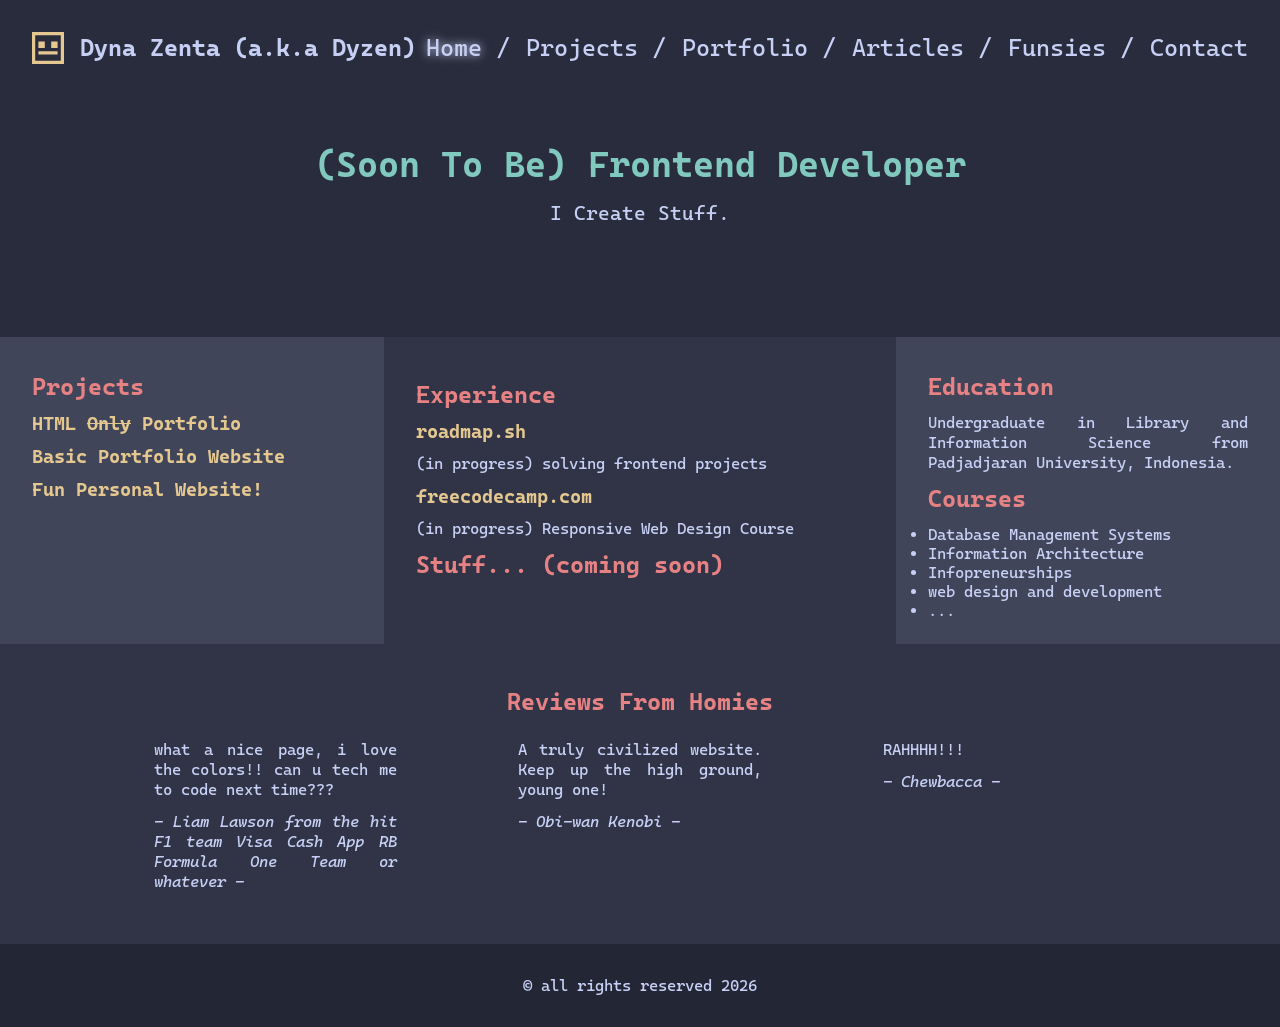
<file: Basic-HTML-Site/index.html>
<!-- prettier-ignore -->
<!DOCTYPE html>
<html lang="en">
    <head>
        <meta charset="UTF-8" />
        <meta name="viewport" content="width=device-width, initial-scale=1.0" />
        <link rel="stylesheet" href="style.css" />

        <link rel="icon" type="image/png" sizes="32x32" href="media/favicons/favicon-32x32.png" />
        <link rel="apple-touch-icon" sizes="180x180" href="media/favicons/apple-touch-icon.png" />
        <link rel="manifest" href="media/favicons/site.webmanifest" />

        <!-- SEO Meta Tags -->
        <meta name="description" content="Zen's Basic Website" />
        <meta name="keywords" content="frontend, developer, HTML, CSS, Basic Website, portfolio" />
        <meta name="author" content="Dyna Zenta" />

        <!-- OG Tags -->
        <meta property="og:title" content="Dyna Zenta - Frontend Developer" />
        <meta property="og:type" content="website" />
        <meta property="og:description" content="my basic website" />
        <meta
            property="og:image"
            content="https://dyzen23.github.io/Zens-Frontend-Projects/Basic-HTML-Site/website-preview.png"
        />
        <meta property="og:url" content="https://dyzen23.github.io/Zens-Frontend-Projects/Basic-HTML-Site/" />

        <title>Zen's Basic Website</title>
    </head>
    <body>
        <header>
            <div class="toppest">
                <div class="titlebar">
                    <svg
                        width="800px"
                        height="800px"
                        viewBox="0 0 20 20"
                        version="1.1"
                        xmlns="http://www.w3.org/2000/svg"
                        xmlns:xlink="http://www.w3.org/1999/xlink"
                        id="headicon"
                    >
                        <title>emoji_neutral_square [#408]</title>
                        <desc>Created with Sketch.</desc>
                        <defs></defs>
                        <g id="Page-1" stroke="none" stroke-width="1" fill="none" fill-rule="evenodd">
                            <g
                                id="Dribbble-Light-Preview"
                                transform="translate(-60.000000, -6359.000000)"
                                fill="#000000"
                            >
                                <g id="icons" transform="translate(56.000000, 160.000000)">
                                    <path
                                        d="M16,6209 L20,6209 L20,6205 L16,6205 L16,6209 Z M8,6209 L12,6209 L12,6205 L8,6205 L8,6209 Z M8,6213 L20,6213 L20,6211 L8,6211 L8,6213 Z M6,6217 L22,6217 L22,6201 L6,6201 L6,6217 Z M4,6219 L24,6219 L24,6199 L4,6199 L4,6219 Z"
                                        id="emoji_neutral_square-[#408]"
                                    ></path>
                                </g>
                            </g>
                        </g>
                    </svg>
                    <p>Dyna Zenta (a.k.a Dyzen)</p>
                </div>
                <nav class="navbar">
                    <p><a href="index.html" class="active">Home</a></p>
                    <p><a href="projects.html">Projects</a></p>
                    <p>
                        <span class="dropdown">
                            <input type="checkbox" id="dropdown-portfolio" class="dropdown-checkbox" />
                            <label for="dropdown-portfolio" class="dropdown-btn">Portfolio</label>
                            <span class="dropdown-content">
                                <a href="photography.html">Photography</a>
                                <a href="design.html">Design</a>
                            </span>
                        </span>
                    </p>
                    <p><a href="articles.html">Articles</a></p>
                    <p><a href="funsies.html">Funsies</a></p>
                    <p><a href="contact.html">Contact</a></p>
                </nav>
            </div>
            <nav class="banner">
                <h1>(Soon To Be) Frontend Developer</h1>
                <p>I Create Stuff.</p>
            </nav>
        </header>
        <main>
            <div class="sidebar-left">
                <h2>Projects</h2>
                <h3>HTML <s>Only</s> Portfolio</h3>
                <h3>Basic Portfolio Website</h3>
                <h3>Fun Personal Website!</h3>
            </div>
            <div class="content">
                <h2>Experience</h2>
                <h3>roadmap.sh</h3>
                <p>(in progress) solving frontend projects</p>
                <h3>freecodecamp.com</h3>
                <p>(in progress) Responsive Web Design Course</p>
                <h2>Stuff... (coming soon)</h2>
            </div>
            <div class="sidebar-right">
                <h2>Education</h2>
                <p>Undergraduate in Library and Information Science from Padjadjaran University, Indonesia.</p>
                <h2>Courses</h2>
                <ul>
                    <li>Database Management Systems</li>
                    <li>Information Architecture</li>
                    <li>Infopreneurships</li>
                    <li>web design and development</li>
                    <li>...</li>
                </ul>
            </div>
            <div class="content-full">
                <h2>Reviews From Homies</h2>
                <div class="quotes">
                    <blockquote>
                        <p>what a nice page, i love the colors!! can u tech me to code next time???</p>
                        <p><i>- Liam Lawson from the hit F1 team Visa Cash App RB Formula One Team or whatever -</i></p>
                    </blockquote>
                    <blockquote>
                        <p>A truly civilized website. Keep up the high ground, young one!</p>
                        <p><i>- Obi-wan Kenobi -</i></p>
                    </blockquote>
                    <blockquote>
                        <p>RAHHHH!!!</p>
                        <p><i>- Chewbacca -</i></p>
                    </blockquote>
                </div>
            </div>
        </main>
        <footer>
            <p>&copy; all rights reserved 2026</p>
        </footer>
    </body>
</html>
</file>
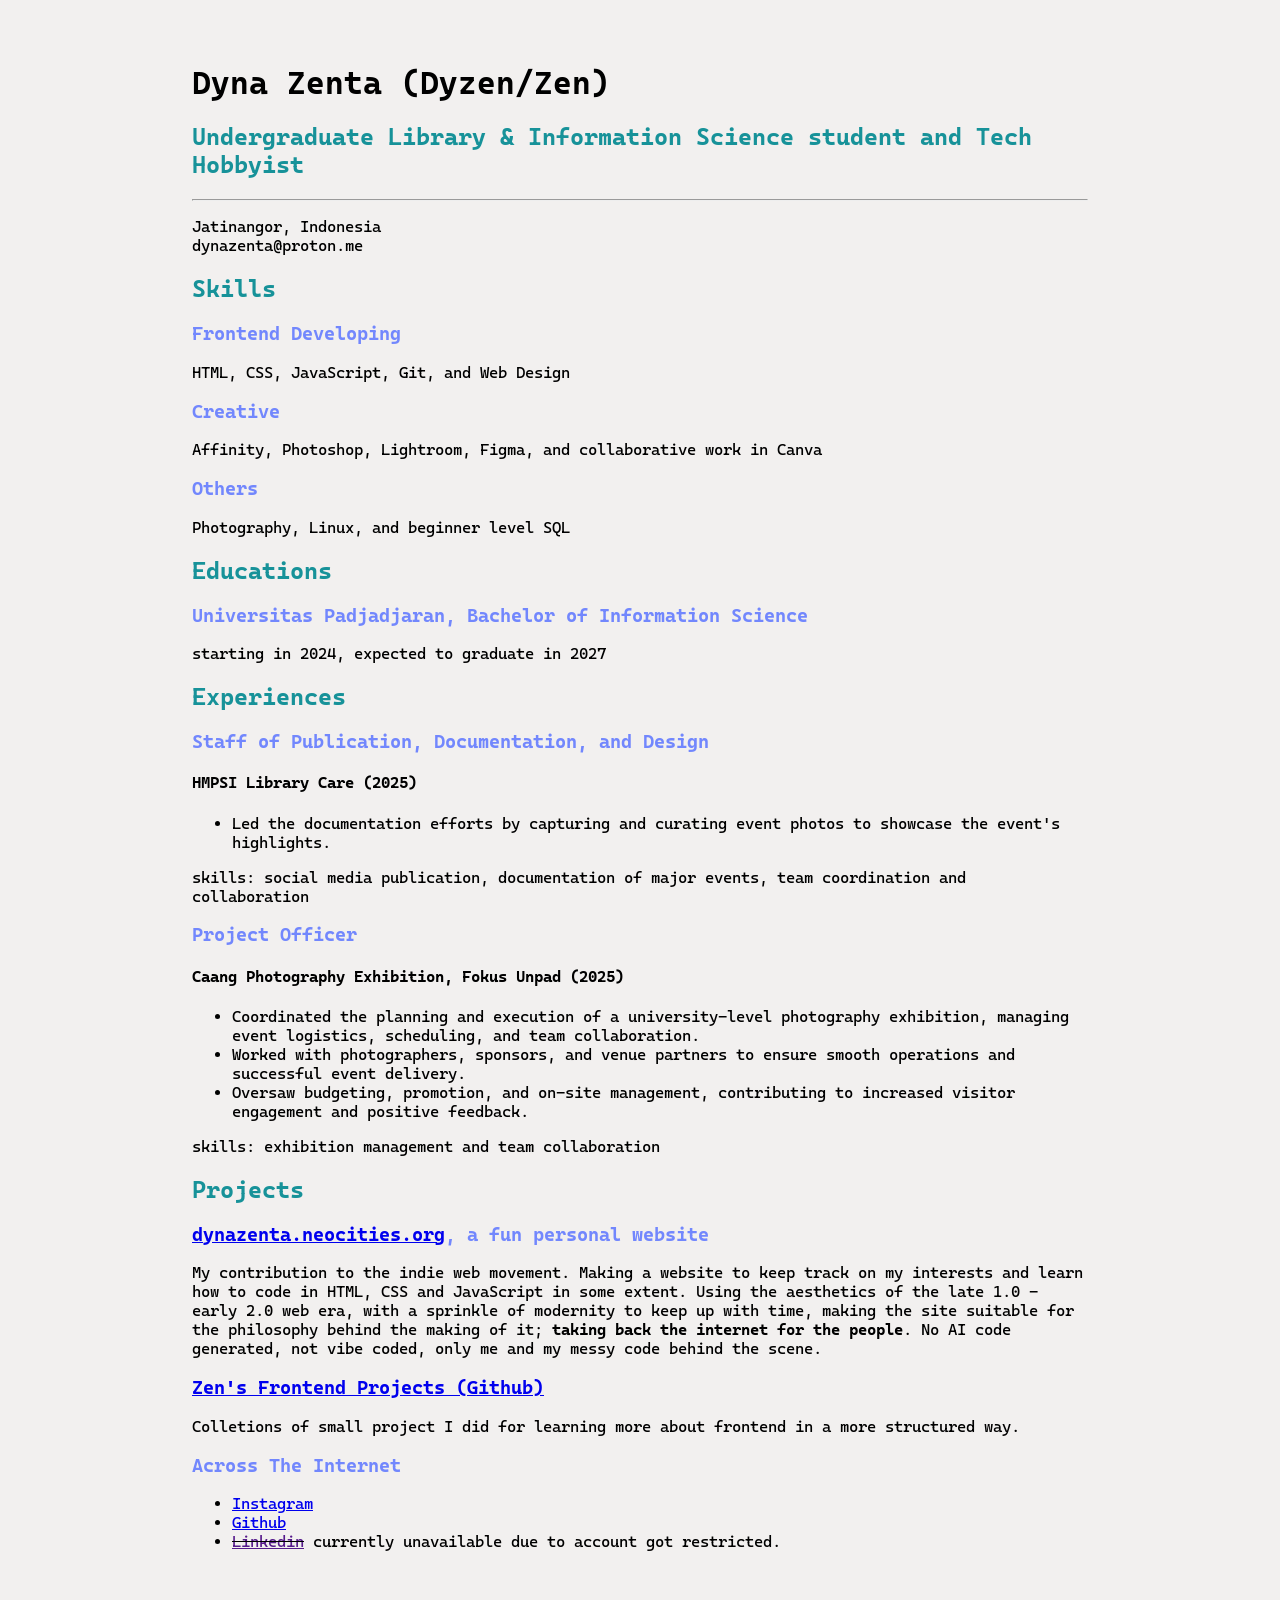
<file: Single-page-CV/index.html>
<!-- prettier-ignore -->
<!DOCTYPE html>
<html lang="en">
    <head>
        <meta charset="UTF-8" />
        <meta name="viewport" content="width=device-width, initial-scale=1.0" />
        <link rel="icon" type="image/x-icon" href="favicon.ico" />
        <link rel="stylesheet" href="style.css" />

        <!-- SEO Meta Tags -->
        <meta name="description" content="Zen's Curriculum Vitae" />
        <meta name="keywords" content="frontend, developer, HTML, CSS" />
        <meta name="author" content="Dyna Zenta" />

        <!-- OG Tags -->
        <meta property="og:title" content="Dyna Zenta - Frontend Developer" />
        <meta property="og:type" content="website" />
        <meta property="og:description" content="Zen's single-page Curriculum Vitae" />
        <meta
            property="og:image"
            content="https://dyzen23.github.io/Zens-Frontend-Projects/Basic-HTML-Site/website-preview.png"
        />
        <!-- My Github Page Preview PNG Link Here (addlater) -->
        <meta property="og:url" content="https://dyzen23.github.io/Zens-Frontend-Projects/Single-page-CV/" />

        <title>Zen's Curriculum Vitae</title>
    </head>
    <body>
        <div id="title">
            <h1>Dyna Zenta (Dyzen/Zen)</h1>
            <h2>Undergraduate Library & Information Science student and Tech Hobbyist</h2>
        </div>
        <hr />
        <section id="address">
            <p>
                Jatinangor, Indonesia <br />
                dynazenta@proton.me
            </p>
        </section>
        <section id="skills">
            <h2>Skills</h2>
            <h3>Frontend Developing</h3>
            <p>HTML, CSS, JavaScript, Git, and Web Design</p>
            <h3>Creative</h3>
            <p>Affinity, Photoshop, Lightroom, Figma, and collaborative work in Canva</p>
            <h3>Others</h3>
            <p>Photography, Linux, and beginner level SQL</p>
        </section>
        <section id="education">
            <h2>Educations</h2>
            <h3>Universitas Padjadjaran, Bachelor of Information Science</h3>
            <p>starting in 2024, expected to graduate in 2027</p>
        </section>
        <section id="experiences">
            <div class="experience">
                <h2>Experiences</h2>
                <h3>Staff of Publication, Documentation, and Design</h3>
                <h4>HMPSI Library Care (2025)</h4>
                <ul>
                    <li>
                        Led the documentation efforts by capturing and curating event photos to showcase the event's
                        highlights.
                    </li>
                </ul>
                <p>
                    skills: social media publication, documentation of major events, team coordination and collaboration
                </p>
                <h3>Project Officer</h3>
                <h4>Caang Photography Exhibition, Fokus Unpad (2025)</h4>
                <ul>
                    <li>
                        Coordinated the planning and execution of a university-level photography exhibition, managing
                        event logistics, scheduling, and team collaboration.
                    </li>
                    <li>
                        Worked with photographers, sponsors, and venue partners to ensure smooth operations and
                        successful event delivery.
                    </li>
                    <li>
                        Oversaw budgeting, promotion, and on-site management, contributing to increased visitor
                        engagement and positive feedback.
                    </li>
                </ul>
                <p>skills: exhibition management and team collaboration</p>
            </div>
        </section>
        <section id="projects">
            <div class="project">
                <h2>Projects</h2>
                <h3><a href="https://dynazenta.neocities.org/">dynazenta.neocities.org</a>, a fun personal website</h3>
                <p>
                    My contribution to the indie web movement. Making a website to keep track on my interests and learn
                    how to code in HTML, CSS and JavaScript in some extent. Using the aesthetics of the late 1.0 - early
                    2.0 web era, with a sprinkle of modernity to keep up with time, making the site suitable for the
                    philosophy behind the making of it; <b>taking back the internet for the people</b>. No AI code
                    generated, not vibe coded, only me and my messy code behind the scene.
                </p>
                <h3><a href="../../Zens-Frontend-Projects/">Zen's Frontend Projects (Github)</a></h3>
                <p>Colletions of small project I did for learning more about frontend in a more structured way.</p>
            </div>
        </section>
        <section id="links">
            <h3>Across The Internet</h3>
            <ul>
                <li><a href="https://www.instagram.com/zynth.wave/">Instagram</a></li>
                <li><a href="https://github.com/dyzen23">Github</a></li>
                <li>
                    <s><a href="">Linkedin</a></s> currently unavailable due to account got restricted.
                </li>
                <!-- put LinkedIn link later (i hate linkidin anyway) -->
            </ul>
        </section>
    </body>
</html>
</file>
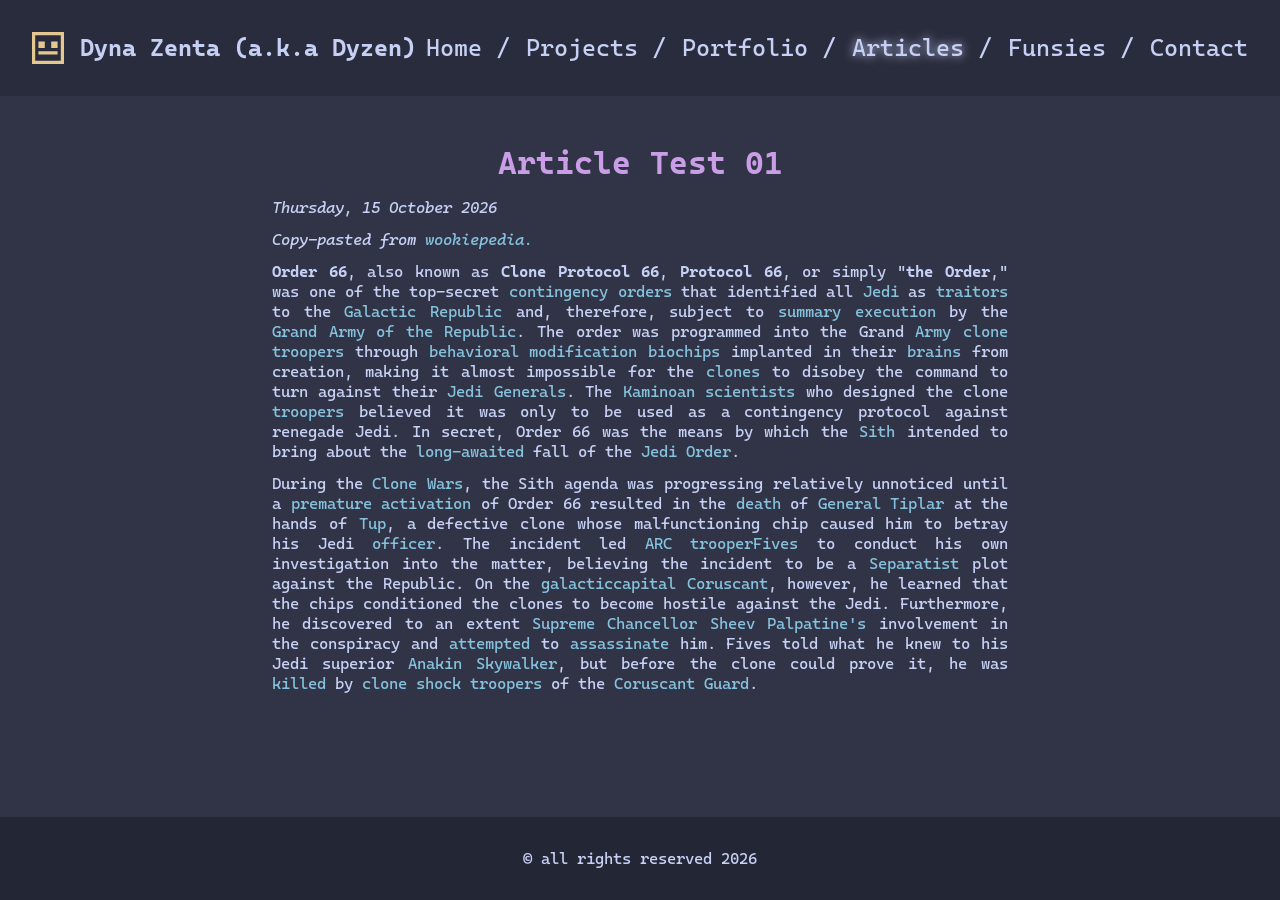
<file: Basic-HTML-Site/article01.html>
<!-- prettier-ignore -->
<!DOCTYPE html>
<html lang="en">
    <head>
        <meta charset="UTF-8" />
        <meta name="viewport" content="width=device-width, initial-scale=1.0" />
        <link rel="stylesheet" href="style.css" />

        <link rel="icon" type="image/png" sizes="32x32" href="media/favicons/favicon-32x32.png" />
        <link rel="apple-touch-icon" sizes="180x180" href="media/favicons/apple-touch-icon.png" />
        <link rel="manifest" href="media/favicons/site.webmanifest" />

        <!-- SEO Meta Tags -->
        <meta name="description" content="Zen's Basic Website" />
        <meta name="keywords" content="frontend, developer, HTML, CSS, Basic Website, portfolio" />
        <meta name="author" content="Dyna Zenta" />

        <!-- OG Tags -->
        <meta property="og:title" content="Dyna Zenta - Frontend Developer" />
        <meta property="og:type" content="website" />
        <meta property="og:description" content="my basic website" />
        <meta
            property="og:image"
            content="https://dyzen23.github.io/Zens-Frontend-Projects/Basic-HTML-Site/website-preview.png"
        />
        <meta property="og:url" content="https://dyzen23.github.io/Zens-Frontend-Projects/Basic-HTML-Site/" />

        <title>Article Test - Zen's Basic Website</title>
    </head>
    <body>
        <header>
            <div class="toppest">
                <div class="titlebar">
                    <svg
                        width="800px"
                        height="800px"
                        viewBox="0 0 20 20"
                        version="1.1"
                        xmlns="http://www.w3.org/2000/svg"
                        xmlns:xlink="http://www.w3.org/1999/xlink"
                        id="headicon"
                    >
                        <title>emoji_neutral_square [#408]</title>
                        <desc>Created with Sketch.</desc>
                        <defs></defs>
                        <g id="Page-1" stroke="none" stroke-width="1" fill="none" fill-rule="evenodd">
                            <g
                                id="Dribbble-Light-Preview"
                                transform="translate(-60.000000, -6359.000000)"
                                fill="#000000"
                            >
                                <g id="icons" transform="translate(56.000000, 160.000000)">
                                    <path
                                        d="M16,6209 L20,6209 L20,6205 L16,6205 L16,6209 Z M8,6209 L12,6209 L12,6205 L8,6205 L8,6209 Z M8,6213 L20,6213 L20,6211 L8,6211 L8,6213 Z M6,6217 L22,6217 L22,6201 L6,6201 L6,6217 Z M4,6219 L24,6219 L24,6199 L4,6199 L4,6219 Z"
                                        id="emoji_neutral_square-[#408]"
                                    ></path>
                                </g>
                            </g>
                        </g>
                    </svg>
                    <p>Dyna Zenta (a.k.a Dyzen)</p>
                </div>
                <nav class="navbar">
                    <p><a href="index.html">Home</a></p>
                    <p><a href="projects.html">Projects</a></p>
                    <p>
                        <span class="dropdown">
                            <input type="checkbox" id="dropdown-portfolio" class="dropdown-checkbox" />
                            <label for="dropdown-portfolio" class="dropdown-btn">Portfolio</label>
                            <span class="dropdown-content">
                                <a href="photography.html">Photography</a>
                                <a href="design.html">Design</a>
                            </span>
                        </span>
                    </p>
                    <p><a href="articles.html" class="active">Articles</a></p>
                    <p><a href="funsies.html">Funsies</a></p>
                    <p><a href="contact.html">Contact</a></p>
                </nav>
            </div>
        </header>
        <main>
            <div class="content">
                <div class="longtext-box">
                    <h1>Article Test 01</h1>
                    <p><i>Thursday, 15 October 2026</i></p>
                    <p>
                        <i>Copy-pasted from <a href="https://starwars.fandom.com/wiki/Order_66">wookiepedia.</a></i>
                    </p>
                    <!-- prettier-ignore -->
                    <p><strong>Order 66</strong>, also known as <strong>Clone Protocol 66</strong>, <strong>Protocol 66</strong>, or simply "<strong>the Order</strong>," was one of the top-secret <a title="Executive Order Codes for the Grand Army of the Republic" href="https://starwars.fandom.com/wiki/Executive_Order_Codes_for_the_Grand_Army_of_the_Republic">contingency orders</a> that identified all <a title="Jedi" href="https://starwars.fandom.com/wiki/Jedi">Jedi</a> as <a title="Treason" href="https://starwars.fandom.com/wiki/Treason">traitors</a> to the <a title="Galactic Republic" href="https://starwars.fandom.com/wiki/Galactic_Republic">Galactic Republic</a> and, therefore, subject to <a title="Death penalty" href="https://starwars.fandom.com/wiki/Death_penalty">summary execution</a> by the <a title="Grand Army of the Republic" href="https://starwars.fandom.com/wiki/Grand_Army_of_the_Republic">Grand Army of the Republic</a>. The order was programmed into the Grand <a title="Army" href="https://starwars.fandom.com/wiki/Army">Army</a><a title="Clone trooper" href="https://starwars.fandom.com/wiki/Clone_trooper"> clone troopers</a> through <a title="Behavioral modification biochip" href="https://starwars.fandom.com/wiki/Behavioral_modification_biochip">behavioral modification biochips</a> implanted in their <a title="Brain" href="https://starwars.fandom.com/wiki/Brain">brains</a> from creation, making it almost impossible for the <a title="Cloning" href="https://starwars.fandom.com/wiki/Cloning">clones</a> to disobey the command to turn against their <a title="Jedi General" href="https://starwars.fandom.com/wiki/Jedi_General">Jedi Generals</a>. The <a title="Kaminoan" href="https://starwars.fandom.com/wiki/Kaminoan">Kaminoan </a><a title="Scientist" href="https://starwars.fandom.com/wiki/Scientist">scientists</a> who designed the clone <a title="Trooper" href="https://starwars.fandom.com/wiki/Trooper">troopers</a> believed it was only to be used as a contingency protocol against renegade Jedi. In secret, Order 66 was the means by which the <a title="Sith" href="https://starwars.fandom.com/wiki/Sith">Sith</a> intended to bring about the <a title="Timeline of galactic history" href="https://starwars.fandom.com/wiki/Timeline_of_galactic_history">long-awaited</a> fall of the <a title="Jedi Order" href="https://starwars.fandom.com/wiki/Jedi_Order">Jedi Order</a>.</p>
                    <!-- prettier-ignore -->
                    <p>During the <a title="Clone Wars" href="https://starwars.fandom.com/wiki/Clone_Wars">Clone Wars</a>, the Sith agenda was progressing relatively unnoticed until a <a title="Battle of Ringo Vinda" href="https://starwars.fandom.com/wiki/Battle_of_Ringo_Vinda">premature activation</a> of Order 66 resulted in the <a title="Death" href="https://starwars.fandom.com/wiki/Death">death</a> of <a title="General" href="https://starwars.fandom.com/wiki/General">General</a><a title="Tiplar" href="https://starwars.fandom.com/wiki/Tiplar"> Tiplar</a> at the hands of <a title="Tup" href="https://starwars.fandom.com/wiki/Tup">Tup</a>, a defective clone whose malfunctioning chip caused him to betray his Jedi <a title="Officer" href="https://starwars.fandom.com/wiki/Officer">officer</a>. The incident led <a title="Advanced Recon Commando" href="https://starwars.fandom.com/wiki/Advanced_Recon_Commando">ARC trooper</a><a title="Fives" href="https://starwars.fandom.com/wiki/Fives">Fives</a> to conduct his own investigation into the matter, believing the incident to be a <a title="Confederacy of Independent Systems" href="https://starwars.fandom.com/wiki/Confederacy_of_Independent_Systems">Separatist</a> plot against the Republic. On the <a title="Galaxy" href="https://starwars.fandom.com/wiki/Galaxy">galactic</a><a title="Capital" href="https://starwars.fandom.com/wiki/Capital">capital</a><a title="Coruscant" href="https://starwars.fandom.com/wiki/Coruscant"> Coruscant</a>, however, he learned that the chips conditioned the clones to become hostile against the Jedi. Furthermore, he discovered to an extent <a title="Supreme Chancellor" href="https://starwars.fandom.com/wiki/Supreme_Chancellor">Supreme Chancellor </a><a title="Darth Sidious" href="https://starwars.fandom.com/wiki/Darth_Sidious">Sheev Palpatine's</a> involvement in the conspiracy and <a title="Escape from the Grand Republic Medical Facility" href="https://starwars.fandom.com/wiki/Escape_from_the_Grand_Republic_Medical_Facility">attempted</a> to <a title="Assassin" href="https://starwars.fandom.com/wiki/Assassin">assassinate</a> him. Fives told what he knew to his Jedi superior <a title="Anakin Skywalker" href="https://starwars.fandom.com/wiki/Anakin_Skywalker">Anakin Skywalker</a>, but before the clone could prove it, he was <a title="Mission to Level 1325" href="https://starwars.fandom.com/wiki/Mission_to_Level_1325">killed</a> by <a title="Imperial shock trooper" href="https://starwars.fandom.com/wiki/Imperial_shock_trooper">clone shock troopers</a> of the <a title="Coruscant Guard" href="https://starwars.fandom.com/wiki/Coruscant_Guard">Coruscant Guard</a>.</p>
                </div>
            </div>
        </main>
        <footer>
            <p>&copy; all rights reserved 2026</p>
        </footer>
    </body>
</html>
</file>
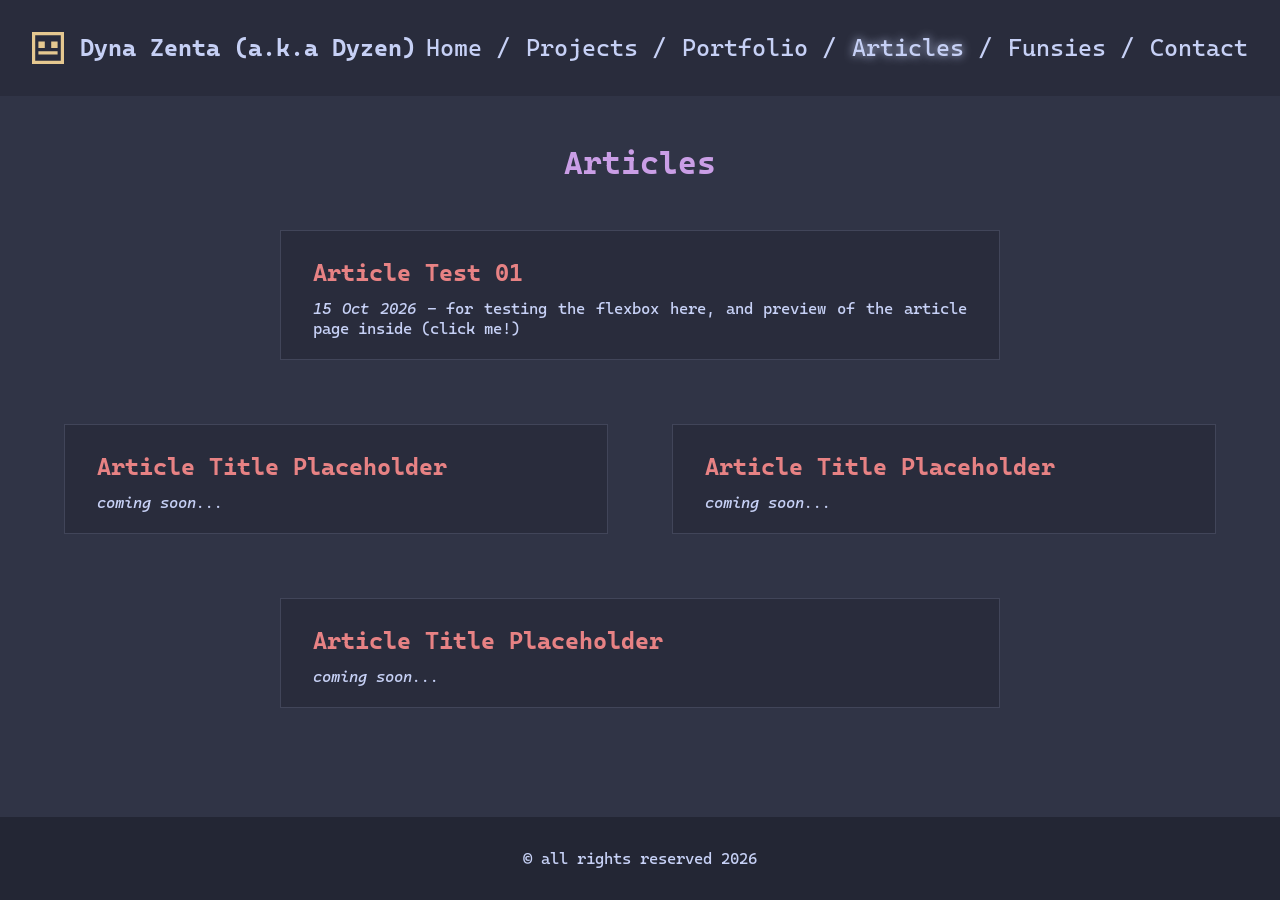
<file: Basic-HTML-Site/articles.html>
<!-- prettier-ignore -->
<!DOCTYPE html>
<html lang="en">
    <head>
        <meta charset="UTF-8" />
        <meta name="viewport" content="width=device-width, initial-scale=1.0" />
        <link rel="stylesheet" href="style.css" />

        <link rel="icon" type="image/png" sizes="32x32" href="media/favicons/favicon-32x32.png" />
        <link rel="apple-touch-icon" sizes="180x180" href="media/favicons/apple-touch-icon.png" />
        <link rel="manifest" href="media/favicons/site.webmanifest" />

        <!-- SEO Meta Tags -->
        <meta name="description" content="Zen's Basic Website" />
        <meta name="keywords" content="frontend, developer, HTML, CSS, Basic Website, portfolio" />
        <meta name="author" content="Dyna Zenta" />

        <!-- OG Tags -->
        <meta property="og:title" content="Dyna Zenta - Frontend Developer" />
        <meta property="og:type" content="website" />
        <meta property="og:description" content="my basic website" />
        <meta
            property="og:image"
            content="https://dyzen23.github.io/Zens-Frontend-Projects/Basic-HTML-Site/website-preview.png"
        />
        <meta property="og:url" content="https://dyzen23.github.io/Zens-Frontend-Projects/Basic-HTML-Site/" />

        <title>Articles - Zen's Basic Website</title>
    </head>
    <body>
        <header>
            <div class="toppest">
                <div class="titlebar">
                    <svg
                        width="800px"
                        height="800px"
                        viewBox="0 0 20 20"
                        version="1.1"
                        xmlns="http://www.w3.org/2000/svg"
                        xmlns:xlink="http://www.w3.org/1999/xlink"
                        id="headicon"
                    >
                        <title>emoji_neutral_square [#408]</title>
                        <desc>Created with Sketch.</desc>
                        <defs></defs>
                        <g id="Page-1" stroke="none" stroke-width="1" fill="none" fill-rule="evenodd">
                            <g
                                id="Dribbble-Light-Preview"
                                transform="translate(-60.000000, -6359.000000)"
                                fill="#000000"
                            >
                                <g id="icons" transform="translate(56.000000, 160.000000)">
                                    <path
                                        d="M16,6209 L20,6209 L20,6205 L16,6205 L16,6209 Z M8,6209 L12,6209 L12,6205 L8,6205 L8,6209 Z M8,6213 L20,6213 L20,6211 L8,6211 L8,6213 Z M6,6217 L22,6217 L22,6201 L6,6201 L6,6217 Z M4,6219 L24,6219 L24,6199 L4,6199 L4,6219 Z"
                                        id="emoji_neutral_square-[#408]"
                                    ></path>
                                </g>
                            </g>
                        </g>
                    </svg>
                    <p>Dyna Zenta (a.k.a Dyzen)</p>
                </div>
                <nav class="navbar">
                    <p><a href="index.html">Home</a></p>
                    <p><a href="projects.html">Projects</a></p>
                    <p>
                        <span class="dropdown">
                            <input type="checkbox" id="dropdown-portfolio" class="dropdown-checkbox" />
                            <label for="dropdown-portfolio" class="dropdown-btn">Portfolio</label>
                            <span class="dropdown-content">
                                <a href="photography.html">Photography</a>
                                <a href="design.html">Design</a>
                            </span>
                        </span>
                    </p>
                    <p><a href="articles.html" class="active">Articles</a></p>
                    <p><a href="funsies.html">Funsies</a></p>
                    <p><a href="contact.html">Contact</a></p>
                </nav>
            </div>
        </header>
        <main>
            <div class="content">
                <h1 style="text-align: center">Articles</h1>
                <div class="articles">
                    <a href="article01.html">
                        <div class="one-article">
                            <h2>Article Test 01</h2>
                            <p>
                                <i>15 Oct 2026 -</i> for testing the flexbox here, and preview of the article page
                                inside (click me!)
                            </p>
                        </div>
                    </a>
                    <div class="one-article">
                        <h2>Article Title Placeholder</h2>
                        <p><i>coming soon...</i></p>
                    </div>
                    <div class="one-article">
                        <h2>Article Title Placeholder</h2>
                        <p><i>coming soon...</i></p>
                    </div>
                    <div class="one-article">
                        <h2>Article Title Placeholder</h2>
                        <p><i>coming soon...</i></p>
                    </div>
                </div>
            </div>
        </main>
        <footer>
            <p>&copy; all rights reserved 2026</p>
        </footer>
    </body>
</html>
</file>
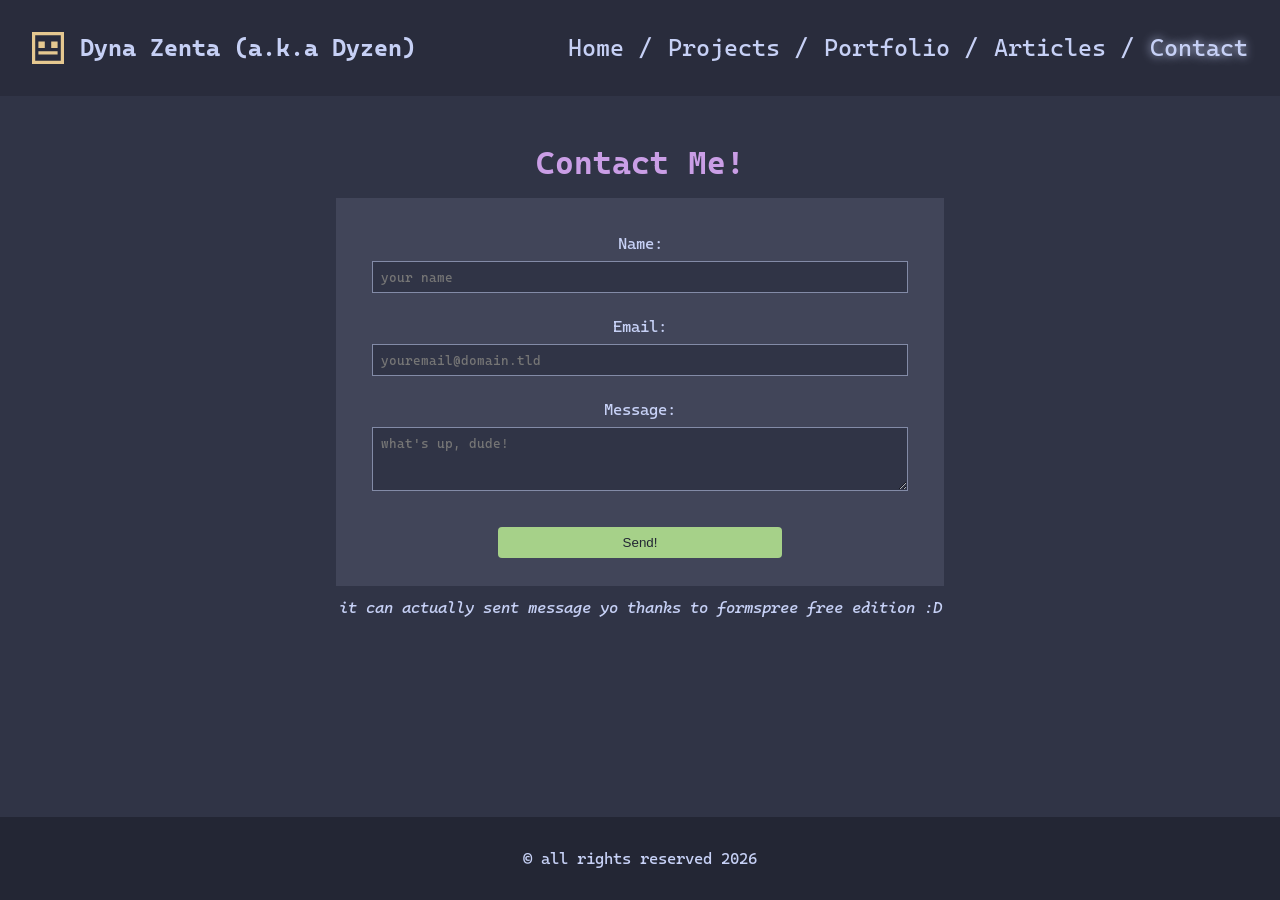
<file: Basic-HTML-Site/contact.html>
<!-- prettier-ignore -->
<!DOCTYPE html>
<html lang="en">
    <head>
        <meta charset="UTF-8" />
        <meta name="viewport" content="width=device-width, initial-scale=1.0" />
        <link rel="stylesheet" href="style.css" />

        <link rel="icon" type="image/png" sizes="32x32" href="media/favicons/favicon-32x32.png" />
        <link rel="apple-touch-icon" sizes="180x180" href="media/favicons/apple-touch-icon.png" />
        <link rel="manifest" href="media/favicons/site.webmanifest" />

        <!-- SEO Meta Tags -->
        <meta name="description" content="Zen's Basic Website" />
        <meta name="keywords" content="frontend, developer, HTML, CSS, Basic Website, portfolio" />
        <meta name="author" content="Dyna Zenta" />

        <!-- OG Tags -->
        <meta property="og:title" content="Dyna Zenta - Frontend Developer" />
        <meta property="og:type" content="website" />
        <meta property="og:description" content="my basic website" />
        <meta
            property="og:image"
            content="https://dyzen23.github.io/Zens-Frontend-Projects/Basic-HTML-Site/website-preview.png"
        />
        <meta property="og:url" content="https://dyzen23.github.io/Zens-Frontend-Projects/Basic-HTML-Site/" />

        <title>Contact - Zen's Basic Website</title>
    </head>
    <body>
        <header>
            <div class="toppest">
                <div class="titlebar">
                    <svg
                        width="800px"
                        height="800px"
                        viewBox="0 0 20 20"
                        version="1.1"
                        xmlns="http://www.w3.org/2000/svg"
                        xmlns:xlink="http://www.w3.org/1999/xlink"
                        id="headicon"
                    >
                        <title>emoji_neutral_square [#408]</title>
                        <desc>Created with Sketch.</desc>
                        <defs></defs>
                        <g id="Page-1" stroke="none" stroke-width="1" fill="none" fill-rule="evenodd">
                            <g
                                id="Dribbble-Light-Preview"
                                transform="translate(-60.000000, -6359.000000)"
                                fill="#000000"
                            >
                                <g id="icons" transform="translate(56.000000, 160.000000)">
                                    <path
                                        d="M16,6209 L20,6209 L20,6205 L16,6205 L16,6209 Z M8,6209 L12,6209 L12,6205 L8,6205 L8,6209 Z M8,6213 L20,6213 L20,6211 L8,6211 L8,6213 Z M6,6217 L22,6217 L22,6201 L6,6201 L6,6217 Z M4,6219 L24,6219 L24,6199 L4,6199 L4,6219 Z"
                                        id="emoji_neutral_square-[#408]"
                                    ></path>
                                </g>
                            </g>
                        </g>
                    </svg>
                    <p>Dyna Zenta (a.k.a Dyzen)</p>
                </div>
                <nav class="navbar">
                    <p><a href="index.html">Home</a></p>
                    <p><a href="projects.html">Projects</a></p>
                    <p>
                        <span class="dropdown">
                            <input type="checkbox" id="dropdown-portfolio" class="dropdown-checkbox" />
                            <label for="dropdown-portfolio" class="dropdown-btn">Portfolio</label>
                            <span class="dropdown-content">
                                <a href="photography.html">Photography</a>
                                <a href="design.html">Design</a>
                            </span>
                        </span>
                    </p>
                    <p><a href="articles.html">Articles</a></p>
                    <p><a href="contact.html" class="active">Contact</a></p>
                </nav>
            </div>
        </header>
        <main id="contactpage">
            <div class="content">
                <h1>Contact Me!</h1>
                <div class="formcontainer">
                    <form action="https://formspree.io/f/mwvrakwq" method="POST">
                        <div class="formblock">
                            <label for="name">Name: </label>
                            <input type="text" name="name" id="name" placeholder="your name" required />
                        </div>
                        <div class="formblock">
                            <label for="email">Email: </label>
                            <input type="email" name="email" id="email" placeholder="youremail@domain.tld" required />
                        </div>
                        <div class="formblock">
                            <label for="message">Message: </label>
                            <textarea name="message" id="message" placeholder="what's up, dude!" required></textarea>
                        </div>
                        <button type="submit">Send!</button>
                    </form>
                </div>
                <p>
                    <i>it can actually sent message yo thanks to formspree free edition :D </i>
                </p>
            </div>
        </main>
        <footer>
            <p>&copy; all rights reserved 2026</p>
        </footer>
    </body>
</html>
</file>
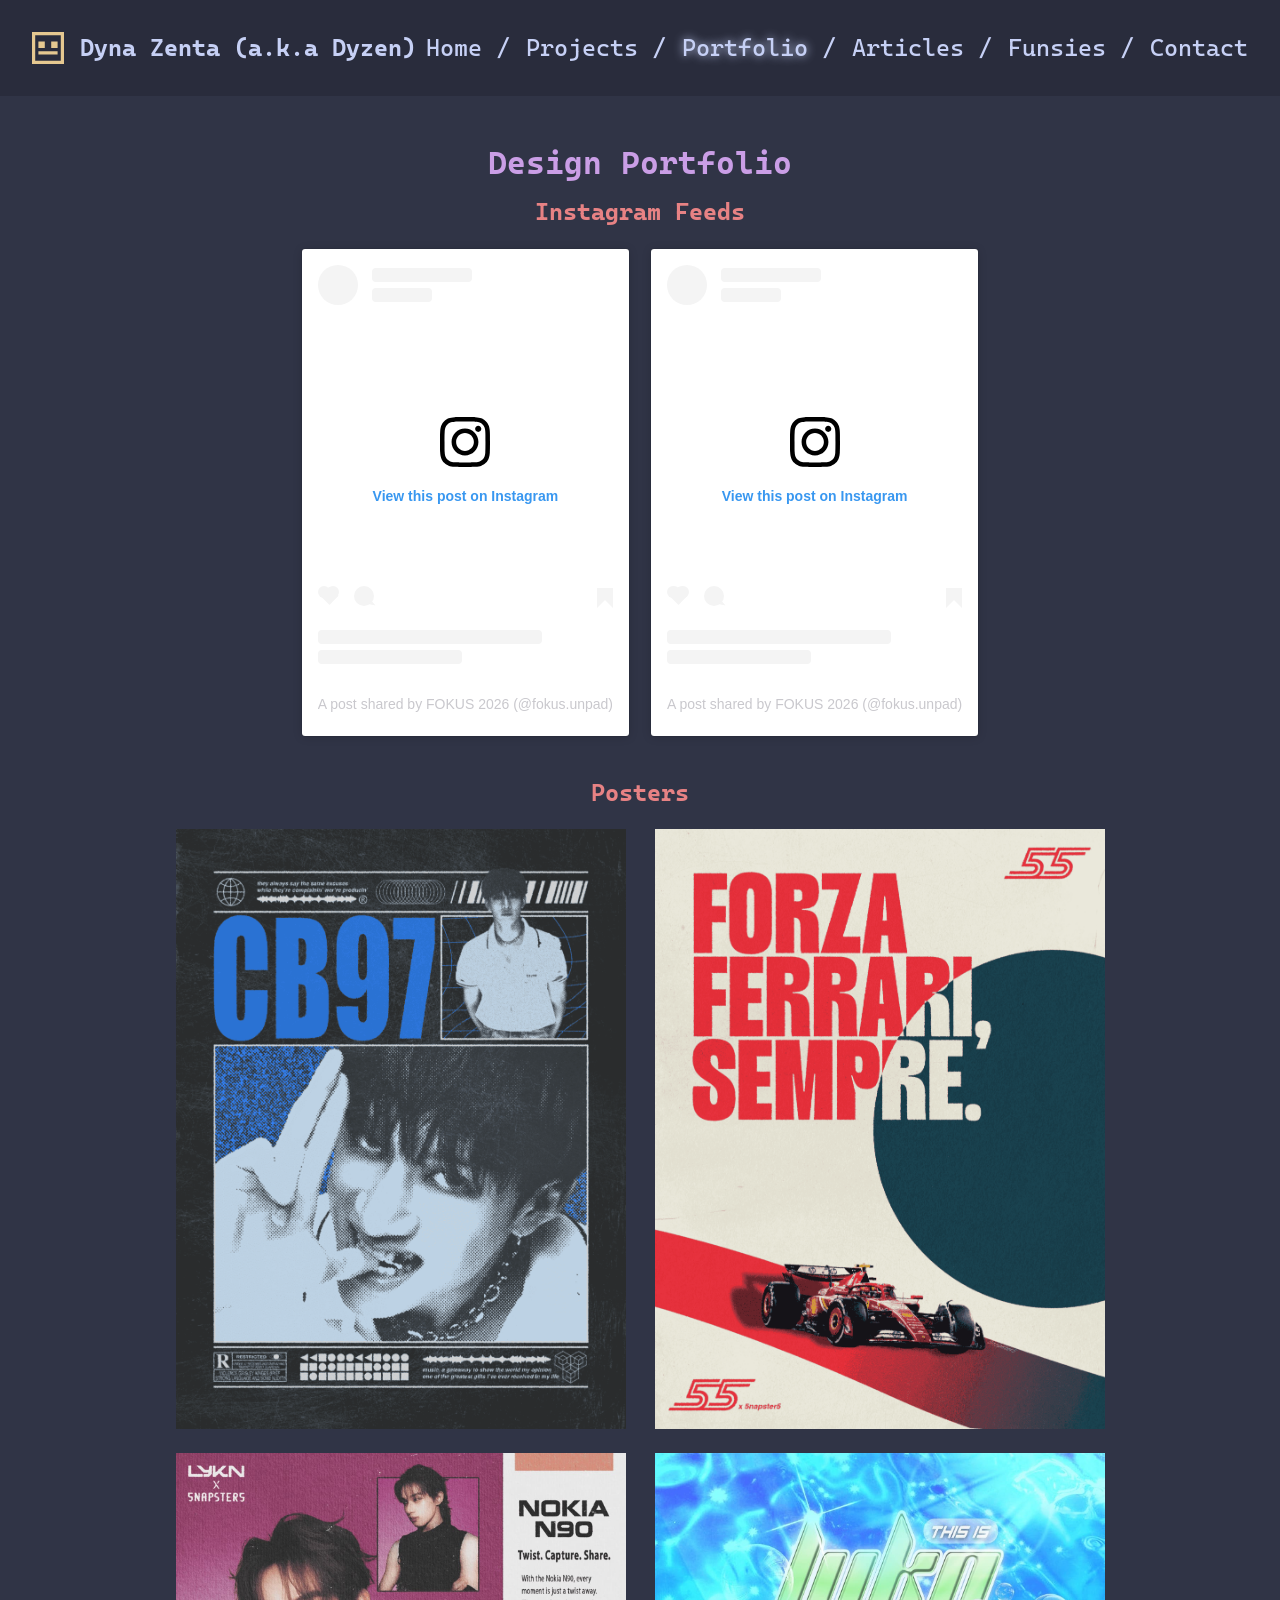
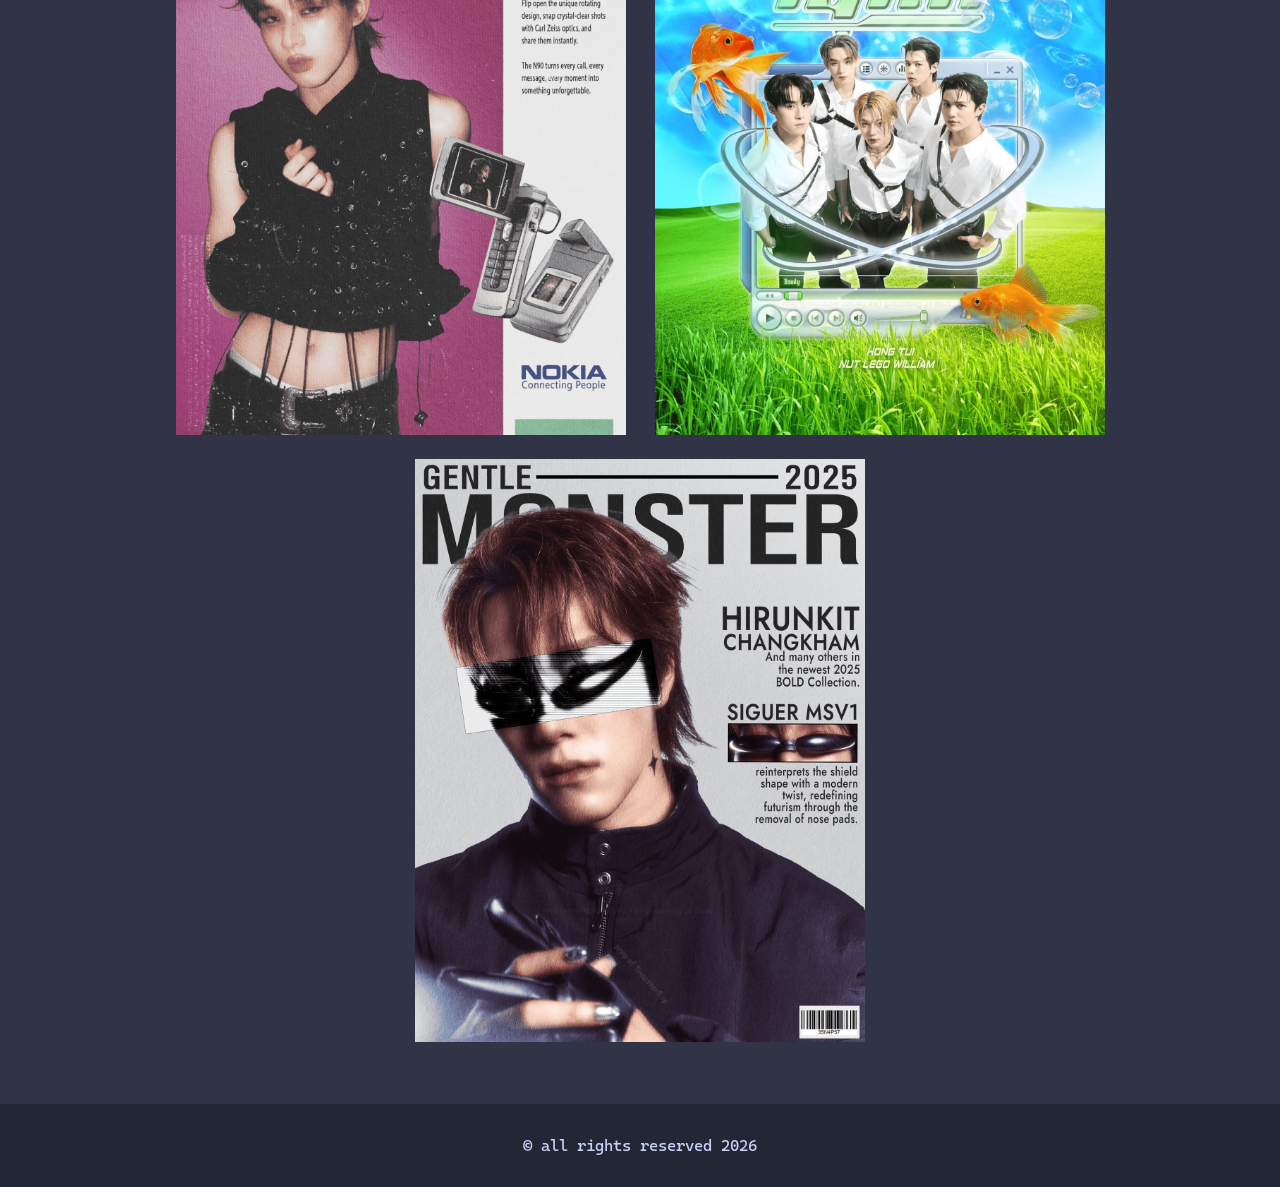
<file: Basic-HTML-Site/design.html>
<!-- prettier-ignore -->
<!DOCTYPE html>
<html lang="en">
    <head>
        <meta charset="UTF-8" />
        <meta name="viewport" content="width=device-width, initial-scale=1.0" />
        <link rel="stylesheet" href="style.css" />

        <link rel="icon" type="image/png" sizes="32x32" href="media/favicons/favicon-32x32.png" />
        <link rel="apple-touch-icon" sizes="180x180" href="media/favicons/apple-touch-icon.png" />
        <link rel="manifest" href="media/favicons/site.webmanifest" />

        <!-- SEO Meta Tags -->
        <meta name="description" content="Zen's Basic Website" />
        <meta name="keywords" content="frontend, developer, HTML, CSS, Basic Website, portfolio" />
        <meta name="author" content="Dyna Zenta" />

        <!-- OG Tags -->
        <meta property="og:title" content="Dyna Zenta - Frontend Developer" />
        <meta property="og:type" content="website" />
        <meta property="og:description" content="my basic website" />
        <meta
            property="og:image"
            content="https://dyzen23.github.io/Zens-Frontend-Projects/Basic-HTML-Site/website-preview.png"
        />
        <!-- ^ My Github Page Preview PNG Link Here (addlater) -->
        <meta property="og:url" content="https://dyzen23.github.io/Zens-Frontend-Projects/Basic-HTML-Site/" />

        <title>Designs - Zen's Basic Website</title>
    </head>
    <body>
        <header>
            <div class="toppest">
                <div class="titlebar">
                    <svg
                        width="800px"
                        height="800px"
                        viewBox="0 0 20 20"
                        version="1.1"
                        xmlns="http://www.w3.org/2000/svg"
                        xmlns:xlink="http://www.w3.org/1999/xlink"
                        id="headicon"
                    >
                        <title>emoji_neutral_square [#408]</title>
                        <desc>Created with Sketch.</desc>
                        <defs></defs>
                        <g id="Page-1" stroke="none" stroke-width="1" fill="none" fill-rule="evenodd">
                            <g
                                id="Dribbble-Light-Preview"
                                transform="translate(-60.000000, -6359.000000)"
                                fill="#000000"
                            >
                                <g id="icons" transform="translate(56.000000, 160.000000)">
                                    <path
                                        d="M16,6209 L20,6209 L20,6205 L16,6205 L16,6209 Z M8,6209 L12,6209 L12,6205 L8,6205 L8,6209 Z M8,6213 L20,6213 L20,6211 L8,6211 L8,6213 Z M6,6217 L22,6217 L22,6201 L6,6201 L6,6217 Z M4,6219 L24,6219 L24,6199 L4,6199 L4,6219 Z"
                                        id="emoji_neutral_square-[#408]"
                                    ></path>
                                </g>
                            </g>
                        </g>
                    </svg>
                    <p>Dyna Zenta (a.k.a Dyzen)</p>
                </div>
                <nav class="navbar">
                    <p><a href="index.html">Home</a></p>
                    <p><a href="projects.html">Projects</a></p>
                    <p>
                        <span class="dropdown">
                            <input type="checkbox" id="dropdown-portfolio" class="dropdown-checkbox" />
                            <label for="dropdown-portfolio" class="dropdown-btn active">Portfolio</label>
                            <span class="dropdown-content">
                                <a href="photography.html">Photography</a>
                                <a href="design.html">Design</a>
                            </span>
                        </span>
                    </p>
                    <p><a href="articles.html">Articles</a></p>
                    <p><a href="funsies.html">Funsies</a></p>
                    <p><a href="contact.html">Contact</a></p>
                </nav>
            </div>
        </header>
        <main>
            <div class="content">
                <h1>Design Portfolio</h1>
                <h2 style="text-align: center">Instagram Feeds</h2>
                <div class="ig-posts">
                    <!-- prettier-ignore -->
                    <div style="margin: 10px;"><blockquote class="instagram-media" data-instgrm-permalink="https://www.instagram.com/p/DcLj2JJE4wf/?utm_source=ig_embed&amp;utm_campaign=loading" data-instgrm-version="14" style=" background:#FFF; border:0; border-radius:3px; box-shadow:0 0 1px 0 rgba(0,0,0,0.5),0 1px 10px 0 rgba(0,0,0,0.15); margin: 1px; max-width:540px; min-width:326px; padding:0; width:99.375%; width:-webkit-calc(100% - 2px); width:calc(100% - 2px);"><div style="padding:16px;"> <a href="https://www.instagram.com/p/DcLj2JJE4wf/?utm_source=ig_embed&amp;utm_campaign=loading" style=" background:#FFFFFF; line-height:0; padding:0 0; text-align:center; text-decoration:none; width:100%;" target="_blank"> <div style=" display: flex; flex-direction: row; align-items: center;"> <div style="background-color: #F4F4F4; border-radius: 50%; flex-grow: 0; height: 40px; margin-right: 14px; width: 40px;"></div> <div style="display: flex; flex-direction: column; flex-grow: 1; justify-content: center;"> <div style=" background-color: #F4F4F4; border-radius: 4px; flex-grow: 0; height: 14px; margin-bottom: 6px; width: 100px;"></div> <div style=" background-color: #F4F4F4; border-radius: 4px; flex-grow: 0; height: 14px; width: 60px;"></div></div></div><div style="padding: 19% 0;"></div> <div style="display:block; height:50px; margin:0 auto 12px; width:50px;"><svg width="50px" height="50px" viewBox="0 0 60 60" version="1.1" xmlns="https://www.w3.org/2000/svg" xmlns:xlink="https://www.w3.org/1999/xlink"><g stroke="none" stroke-width="1" fill="none" fill-rule="evenodd"><g transform="translate(-511.000000, -20.000000)" fill="#000000"><g><path d="M556.869,30.41 C554.814,30.41 553.148,32.076 553.148,34.131 C553.148,36.186 554.814,37.852 556.869,37.852 C558.924,37.852 560.59,36.186 560.59,34.131 C560.59,32.076 558.924,30.41 556.869,30.41 M541,60.657 C535.114,60.657 530.342,55.887 530.342,50 C530.342,44.114 535.114,39.342 541,39.342 C546.887,39.342 551.658,44.114 551.658,50 C551.658,55.887 546.887,60.657 541,60.657 M541,33.886 C532.1,33.886 524.886,41.1 524.886,50 C524.886,58.899 532.1,66.113 541,66.113 C549.9,66.113 557.115,58.899 557.115,50 C557.115,41.1 549.9,33.886 541,33.886 M565.378,62.101 C565.244,65.022 564.756,66.606 564.346,67.663 C563.803,69.06 563.154,70.057 562.106,71.106 C561.058,72.155 560.06,72.803 558.662,73.347 C557.607,73.757 556.021,74.244 553.102,74.378 C549.944,74.521 548.997,74.552 541,74.552 C533.003,74.552 532.056,74.521 528.898,74.378 C525.979,74.244 524.393,73.757 523.338,73.347 C521.94,72.803 520.942,72.155 519.894,71.106 C518.846,70.057 518.197,69.06 517.654,67.663 C517.244,66.606 516.755,65.022 516.623,62.101 C516.479,58.943 516.448,57.996 516.448,50 C516.448,42.003 516.479,41.056 516.623,37.899 C516.755,34.978 517.244,33.391 517.654,32.338 C518.197,30.938 518.846,29.942 519.894,28.894 C520.942,27.846 521.94,27.196 523.338,26.654 C524.393,26.244 525.979,25.756 528.898,25.623 C532.057,25.479 533.004,25.448 541,25.448 C548.997,25.448 549.943,25.479 553.102,25.623 C556.021,25.756 557.607,26.244 558.662,26.654 C560.06,27.196 561.058,27.846 562.106,28.894 C563.154,29.942 563.803,30.938 564.346,32.338 C564.756,33.391 565.244,34.978 565.378,37.899 C565.522,41.056 565.552,42.003 565.552,50 C565.552,57.996 565.522,58.943 565.378,62.101 M570.82,37.631 C570.674,34.438 570.167,32.258 569.425,30.349 C568.659,28.377 567.633,26.702 565.965,25.035 C564.297,23.368 562.623,22.342 560.652,21.575 C558.743,20.834 556.562,20.326 553.369,20.18 C550.169,20.033 549.148,20 541,20 C532.853,20 531.831,20.033 528.631,20.18 C525.438,20.326 523.257,20.834 521.349,21.575 C519.376,22.342 517.703,23.368 516.035,25.035 C514.368,26.702 513.342,28.377 512.574,30.349 C511.834,32.258 511.326,34.438 511.181,37.631 C511.035,40.831 511,41.851 511,50 C511,58.147 511.035,59.17 511.181,62.369 C511.326,65.562 511.834,67.743 512.574,69.651 C513.342,71.625 514.368,73.296 516.035,74.965 C517.703,76.634 519.376,77.658 521.349,78.425 C523.257,79.167 525.438,79.673 528.631,79.82 C531.831,79.965 532.853,80.001 541,80.001 C549.148,80.001 550.169,79.965 553.369,79.82 C556.562,79.673 558.743,79.167 560.652,78.425 C562.623,77.658 564.297,76.634 565.965,74.965 C567.633,73.296 568.659,71.625 569.425,69.651 C570.167,67.743 570.674,65.562 570.82,62.369 C570.966,59.17 571,58.147 571,50 C571,41.851 570.966,40.831 570.82,37.631"></path></g></g></g></svg></div><div style="padding-top: 8px;"> <div style=" color:#3897f0; font-family:Arial,sans-serif; font-size:14px; font-style:normal; font-weight:550; line-height:18px;">View this post on Instagram</div></div><div style="padding: 12.5% 0;"></div> <div style="display: flex; flex-direction: row; margin-bottom: 14px; align-items: center;"><div> <div style="background-color: #F4F4F4; border-radius: 50%; height: 12.5px; width: 12.5px; transform: translateX(0px) translateY(7px);"></div> <div style="background-color: #F4F4F4; height: 12.5px; transform: rotate(-45deg) translateX(3px) translateY(1px); width: 12.5px; flex-grow: 0; margin-right: 14px; margin-left: 2px;"></div> <div style="background-color: #F4F4F4; border-radius: 50%; height: 12.5px; width: 12.5px; transform: translateX(9px) translateY(-18px);"></div></div><div style="margin-left: 8px;"> <div style=" background-color: #F4F4F4; border-radius: 50%; flex-grow: 0; height: 20px; width: 20px;"></div> <div style=" width: 0; height: 0; border-top: 2px solid transparent; border-left: 6px solid #f4f4f4; border-bottom: 2px solid transparent; transform: translateX(16px) translateY(-4px) rotate(30deg)"></div></div><div style="margin-left: auto;"> <div style=" width: 0px; border-top: 8px solid #F4F4F4; border-right: 8px solid transparent; transform: translateY(16px);"></div> <div style=" background-color: #F4F4F4; flex-grow: 0; height: 12px; width: 16px; transform: translateY(-4px);"></div> <div style=" width: 0; height: 0; border-top: 8px solid #F4F4F4; border-left: 8px solid transparent; transform: translateY(-4px) translateX(8px);"></div></div></div> <div style="display: flex; flex-direction: column; flex-grow: 1; justify-content: center; margin-bottom: 24px;"> <div style=" background-color: #F4F4F4; border-radius: 4px; flex-grow: 0; height: 14px; margin-bottom: 6px; width: 224px;"></div> <div style=" background-color: #F4F4F4; border-radius: 4px; flex-grow: 0; height: 14px; width: 144px;"></div></div></a><p style=" color:#c9c8cd; font-family:Arial,sans-serif; font-size:14px; line-height:17px; margin-bottom:0; margin-top:8px; overflow:hidden; padding:8px 0 7px; text-align:center; text-overflow:ellipsis; white-space:nowrap;"><a href="https://www.instagram.com/p/DcLj2JJE4wf/?utm_source=ig_embed&amp;utm_campaign=loading" style=" color:#c9c8cd; font-family:Arial,sans-serif; font-size:14px; font-style:normal; font-weight:normal; line-height:17px; text-decoration:none;" target="_blank">A post shared by FOKUS 2026 (@fokus.unpad)</a></p></div></blockquote></div>
                    <!-- prettier-ignore -->
                    <div style="margin: 10px"><blockquote class="instagram-media" data-instgrm-permalink="https://www.instagram.com/p/DcyCaUNEwXK/?utm_source=ig_embed&amp;utm_campaign=loading" data-instgrm-version="14" style=" background:#FFF; border:0; border-radius:3px; box-shadow:0 0 1px 0 rgba(0,0,0,0.5),0 1px 10px 0 rgba(0,0,0,0.15); margin: 1px; max-width:540px; min-width:326px; padding:0; width:99.375%; width:-webkit-calc(100% - 2px); width:calc(100% - 2px);"><div style="padding:16px;"> <a href="https://www.instagram.com/p/DcyCaUNEwXK/?utm_source=ig_embed&amp;utm_campaign=loading" style=" background:#FFFFFF; line-height:0; padding:0 0; text-align:center; text-decoration:none; width:100%;" target="_blank"> <div style=" display: flex; flex-direction: row; align-items: center;"> <div style="background-color: #F4F4F4; border-radius: 50%; flex-grow: 0; height: 40px; margin-right: 14px; width: 40px;"></div> <div style="display: flex; flex-direction: column; flex-grow: 1; justify-content: center;"> <div style=" background-color: #F4F4F4; border-radius: 4px; flex-grow: 0; height: 14px; margin-bottom: 6px; width: 100px;"></div> <div style=" background-color: #F4F4F4; border-radius: 4px; flex-grow: 0; height: 14px; width: 60px;"></div></div></div><div style="padding: 19% 0;"></div> <div style="display:block; height:50px; margin:0 auto 12px; width:50px;"><svg width="50px" height="50px" viewBox="0 0 60 60" version="1.1" xmlns="https://www.w3.org/2000/svg" xmlns:xlink="https://www.w3.org/1999/xlink"><g stroke="none" stroke-width="1" fill="none" fill-rule="evenodd"><g transform="translate(-511.000000, -20.000000)" fill="#000000"><g><path d="M556.869,30.41 C554.814,30.41 553.148,32.076 553.148,34.131 C553.148,36.186 554.814,37.852 556.869,37.852 C558.924,37.852 560.59,36.186 560.59,34.131 C560.59,32.076 558.924,30.41 556.869,30.41 M541,60.657 C535.114,60.657 530.342,55.887 530.342,50 C530.342,44.114 535.114,39.342 541,39.342 C546.887,39.342 551.658,44.114 551.658,50 C551.658,55.887 546.887,60.657 541,60.657 M541,33.886 C532.1,33.886 524.886,41.1 524.886,50 C524.886,58.899 532.1,66.113 541,66.113 C549.9,66.113 557.115,58.899 557.115,50 C557.115,41.1 549.9,33.886 541,33.886 M565.378,62.101 C565.244,65.022 564.756,66.606 564.346,67.663 C563.803,69.06 563.154,70.057 562.106,71.106 C561.058,72.155 560.06,72.803 558.662,73.347 C557.607,73.757 556.021,74.244 553.102,74.378 C549.944,74.521 548.997,74.552 541,74.552 C533.003,74.552 532.056,74.521 528.898,74.378 C525.979,74.244 524.393,73.757 523.338,73.347 C521.94,72.803 520.942,72.155 519.894,71.106 C518.846,70.057 518.197,69.06 517.654,67.663 C517.244,66.606 516.755,65.022 516.623,62.101 C516.479,58.943 516.448,57.996 516.448,50 C516.448,42.003 516.479,41.056 516.623,37.899 C516.755,34.978 517.244,33.391 517.654,32.338 C518.197,30.938 518.846,29.942 519.894,28.894 C520.942,27.846 521.94,27.196 523.338,26.654 C524.393,26.244 525.979,25.756 528.898,25.623 C532.057,25.479 533.004,25.448 541,25.448 C548.997,25.448 549.943,25.479 553.102,25.623 C556.021,25.756 557.607,26.244 558.662,26.654 C560.06,27.196 561.058,27.846 562.106,28.894 C563.154,29.942 563.803,30.938 564.346,32.338 C564.756,33.391 565.244,34.978 565.378,37.899 C565.522,41.056 565.552,42.003 565.552,50 C565.552,57.996 565.522,58.943 565.378,62.101 M570.82,37.631 C570.674,34.438 570.167,32.258 569.425,30.349 C568.659,28.377 567.633,26.702 565.965,25.035 C564.297,23.368 562.623,22.342 560.652,21.575 C558.743,20.834 556.562,20.326 553.369,20.18 C550.169,20.033 549.148,20 541,20 C532.853,20 531.831,20.033 528.631,20.18 C525.438,20.326 523.257,20.834 521.349,21.575 C519.376,22.342 517.703,23.368 516.035,25.035 C514.368,26.702 513.342,28.377 512.574,30.349 C511.834,32.258 511.326,34.438 511.181,37.631 C511.035,40.831 511,41.851 511,50 C511,58.147 511.035,59.17 511.181,62.369 C511.326,65.562 511.834,67.743 512.574,69.651 C513.342,71.625 514.368,73.296 516.035,74.965 C517.703,76.634 519.376,77.658 521.349,78.425 C523.257,79.167 525.438,79.673 528.631,79.82 C531.831,79.965 532.853,80.001 541,80.001 C549.148,80.001 550.169,79.965 553.369,79.82 C556.562,79.673 558.743,79.167 560.652,78.425 C562.623,77.658 564.297,76.634 565.965,74.965 C567.633,73.296 568.659,71.625 569.425,69.651 C570.167,67.743 570.674,65.562 570.82,62.369 C570.966,59.17 571,58.147 571,50 C571,41.851 570.966,40.831 570.82,37.631"></path></g></g></g></svg></div><div style="padding-top: 8px;"> <div style=" color:#3897f0; font-family:Arial,sans-serif; font-size:14px; font-style:normal; font-weight:550; line-height:18px;">View this post on Instagram</div></div><div style="padding: 12.5% 0;"></div> <div style="display: flex; flex-direction: row; margin-bottom: 14px; align-items: center;"><div> <div style="background-color: #F4F4F4; border-radius: 50%; height: 12.5px; width: 12.5px; transform: translateX(0px) translateY(7px);"></div> <div style="background-color: #F4F4F4; height: 12.5px; transform: rotate(-45deg) translateX(3px) translateY(1px); width: 12.5px; flex-grow: 0; margin-right: 14px; margin-left: 2px;"></div> <div style="background-color: #F4F4F4; border-radius: 50%; height: 12.5px; width: 12.5px; transform: translateX(9px) translateY(-18px);"></div></div><div style="margin-left: 8px;"> <div style=" background-color: #F4F4F4; border-radius: 50%; flex-grow: 0; height: 20px; width: 20px;"></div> <div style=" width: 0; height: 0; border-top: 2px solid transparent; border-left: 6px solid #f4f4f4; border-bottom: 2px solid transparent; transform: translateX(16px) translateY(-4px) rotate(30deg)"></div></div><div style="margin-left: auto;"> <div style=" width: 0px; border-top: 8px solid #F4F4F4; border-right: 8px solid transparent; transform: translateY(16px);"></div> <div style=" background-color: #F4F4F4; flex-grow: 0; height: 12px; width: 16px; transform: translateY(-4px);"></div> <div style=" width: 0; height: 0; border-top: 8px solid #F4F4F4; border-left: 8px solid transparent; transform: translateY(-4px) translateX(8px);"></div></div></div> <div style="display: flex; flex-direction: column; flex-grow: 1; justify-content: center; margin-bottom: 24px;"> <div style=" background-color: #F4F4F4; border-radius: 4px; flex-grow: 0; height: 14px; margin-bottom: 6px; width: 224px;"></div> <div style=" background-color: #F4F4F4; border-radius: 4px; flex-grow: 0; height: 14px; width: 144px;"></div></div></a><p style=" color:#c9c8cd; font-family:Arial,sans-serif; font-size:14px; line-height:17px; margin-bottom:0; margin-top:8px; overflow:hidden; padding:8px 0 7px; text-align:center; text-overflow:ellipsis; white-space:nowrap;"><a href="https://www.instagram.com/p/DcyCaUNEwXK/?utm_source=ig_embed&amp;utm_campaign=loading" style=" color:#c9c8cd; font-family:Arial,sans-serif; font-size:14px; font-style:normal; font-weight:normal; line-height:17px; text-decoration:none;" target="_blank">A post shared by FOKUS 2026 (@fokus.unpad)</a></p></div></blockquote></div>
                </div>
                <h2 style="text-align: center; margin-top: 2rem">Posters</h2>
                <div class="posters-plural">
                    <img class="poster" src="media/posters/Bangchan_brutalism-poster_textured.png" />
                    <img class="poster" src="media/posters/forza-ferrari-sempre_cs55_poster.png" />
                    <img class="poster" src="media/posters/hongkia.jpg" />
                    <img class="poster" src="media/posters/lykn-frutigeraero.jpg" />
                    <img class="poster" src="media/posters/nani-gentlemonster25.jpg" />
                </div>
            </div>
        </main>
        <footer>
            <p>&copy; all rights reserved 2026</p>
        </footer>
    </body>
    <script async src="//www.instagram.com/embed.js"></script>
</html>
</file>
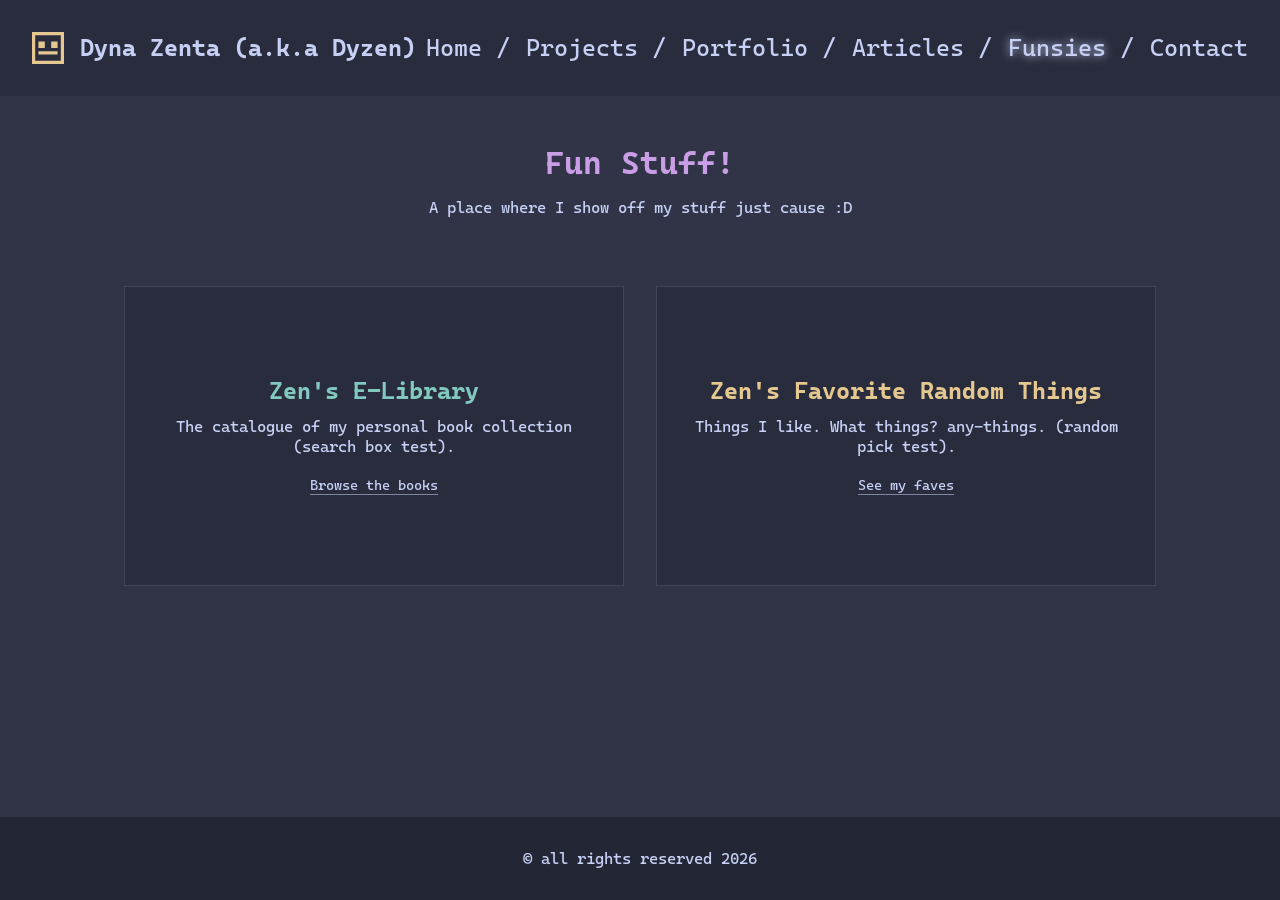
<file: Basic-HTML-Site/funsies.html>
<!-- prettier-ignore -->
<!DOCTYPE html>
<html lang="en">
    <head>
        <meta charset="UTF-8" />
        <meta name="viewport" content="width=device-width, initial-scale=1.0" />
        <link rel="stylesheet" href="style.css" />

        <link rel="icon" type="image/png" sizes="32x32" href="media/favicons/favicon-32x32.png" />
        <link rel="apple-touch-icon" sizes="180x180" href="media/favicons/apple-touch-icon.png" />
        <link rel="manifest" href="media/favicons/site.webmanifest" />

        <!-- SEO Meta Tags -->
        <meta name="description" content="Zen's Basic Website" />
        <meta name="keywords" content="frontend, developer, HTML, CSS, Basic Website, portfolio" />
        <meta name="author" content="Dyna Zenta" />

        <!-- OG Tags -->
        <meta property="og:title" content="Dyna Zenta - Frontend Developer" />
        <meta property="og:type" content="website" />
        <meta property="og:description" content="my basic website" />
        <meta
            property="og:image"
            content="https://dyzen23.github.io/Zens-Frontend-Projects/Basic-HTML-Site/website-preview.png"
        />
        <meta property="og:url" content="https://dyzen23.github.io/Zens-Frontend-Projects/Basic-HTML-Site/" />

        <title>Funsies - Zen's Basic Website</title>
    </head>
    <body>
        <header>
            <div class="toppest">
                <div class="titlebar">
                    <svg
                        width="800px"
                        height="800px"
                        viewBox="0 0 20 20"
                        version="1.1"
                        xmlns="http://www.w3.org/2000/svg"
                        xmlns:xlink="http://www.w3.org/1999/xlink"
                        id="headicon"
                    >
                        <title>emoji_neutral_square [#408]</title>
                        <desc>Created with Sketch.</desc>
                        <defs></defs>
                        <g id="Page-1" stroke="none" stroke-width="1" fill="none" fill-rule="evenodd">
                            <g
                                id="Dribbble-Light-Preview"
                                transform="translate(-60.000000, -6359.000000)"
                                fill="#000000"
                            >
                                <g id="icons" transform="translate(56.000000, 160.000000)">
                                    <path
                                        d="M16,6209 L20,6209 L20,6205 L16,6205 L16,6209 Z M8,6209 L12,6209 L12,6205 L8,6205 L8,6209 Z M8,6213 L20,6213 L20,6211 L8,6211 L8,6213 Z M6,6217 L22,6217 L22,6201 L6,6201 L6,6217 Z M4,6219 L24,6219 L24,6199 L4,6199 L4,6219 Z"
                                        id="emoji_neutral_square-[#408]"
                                    ></path>
                                </g>
                            </g>
                        </g>
                    </svg>
                    <p>Dyna Zenta (a.k.a Dyzen)</p>
                </div>
                <nav class="navbar">
                    <p><a href="index.html">Home</a></p>
                    <p><a href="projects.html">Projects</a></p>
                    <p>
                        <span class="dropdown">
                            <input type="checkbox" id="dropdown-portfolio" class="dropdown-checkbox" />
                            <label for="dropdown-portfolio" class="dropdown-btn">Portfolio</label>
                            <span class="dropdown-content">
                                <a href="photography.html">Photography</a>
                                <a href="design.html">Design</a>
                            </span>
                        </span>
                    </p>
                    <p><a href="articles.html">Articles</a></p>
                    <p><a href="funsies.html" class="active">Funsies</a></p>
                    <p><a href="contact.html">Contact</a></p>
                </nav>
            </div>
        </header>
        <main id="funsies-page">
            <div class="content">
                <h1>Fun Stuff!</h1>
                <p style="text-align: center">A place where I show off my stuff just cause :D</p>
            </div>
            <div class="funsies-box">
                <a class="funsies-item funsies-item-library" href="library.html">
                    <h2>Zen's E-Library</h2>
                    <p>The catalogue of my personal book collection (search box test).</p>
                    <span class="funsies-cta">Browse the books</span>
                </a>
                <a class="funsies-item funsies-item-faves" href="randomfaves.html">
                    <h2>Zen's Favorite Random Things</h2>
                    <p>Things I like. What things? any-things. (random pick test).</p>
                    <span class="funsies-cta">See my faves</span>
                </a>
            </div>
        </main>
        <footer>
            <p>&copy; all rights reserved 2026</p>
        </footer>
    </body>
</html>
</file>
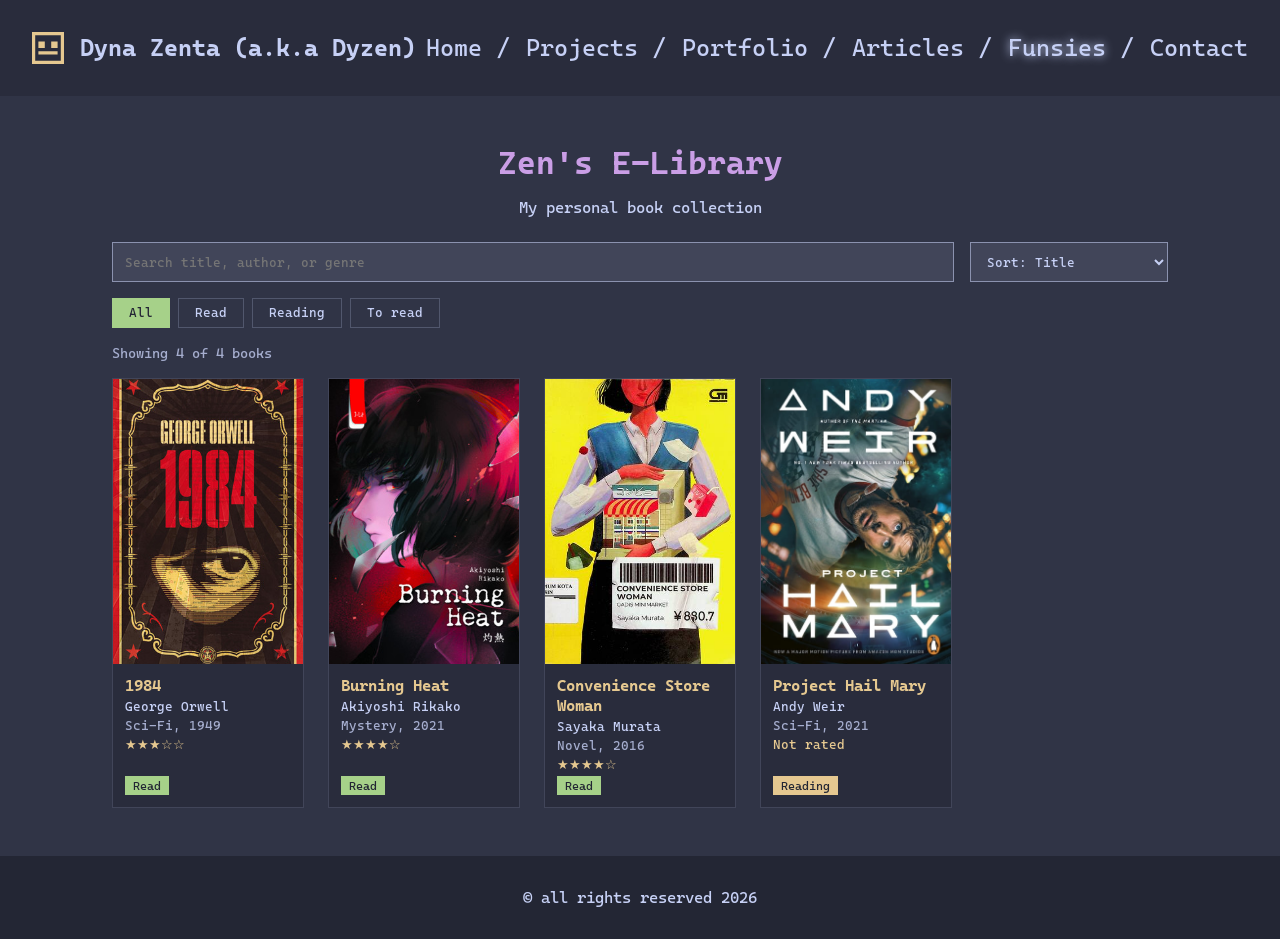
<file: Basic-HTML-Site/library.html>
<!-- prettier-ignore -->
<!DOCTYPE html>
<html lang="en">
    <head>
        <meta charset="UTF-8" />
        <meta name="viewport" content="width=device-width, initial-scale=1.0" />
        <link rel="stylesheet" href="style.css" />

        <link rel="icon" type="image/png" sizes="32x32" href="media/favicons/favicon-32x32.png" />
        <link rel="apple-touch-icon" sizes="180x180" href="media/favicons/apple-touch-icon.png" />
        <link rel="manifest" href="media/favicons/site.webmanifest" />

        <meta name="description" content="Zen's E-Library - my personal book collection" />
        <meta name="keywords" content="books, library, catalogue, collection" />
        <meta name="author" content="Dyna Zenta" />

        <title>E-Library - Zen's Basic Website</title>
    </head>
    <body>
        <header>
            <div class="toppest">
                <div class="titlebar">
                    <svg
                        width="800px"
                        height="800px"
                        viewBox="0 0 20 20"
                        version="1.1"
                        xmlns="http://www.w3.org/2000/svg"
                        xmlns:xlink="http://www.w3.org/1999/xlink"
                        id="headicon"
                    >
                        <title>emoji_neutral_square [#408]</title>
                        <desc>Created with Sketch.</desc>
                        <defs></defs>
                        <g id="Page-1" stroke="none" stroke-width="1" fill="none" fill-rule="evenodd">
                            <g
                                id="Dribbble-Light-Preview"
                                transform="translate(-60.000000, -6359.000000)"
                                fill="#000000"
                            >
                                <g id="icons" transform="translate(56.000000, 160.000000)">
                                    <path
                                        d="M16,6209 L20,6209 L20,6205 L16,6205 L16,6209 Z M8,6209 L12,6209 L12,6205 L8,6205 L8,6209 Z M8,6213 L20,6213 L20,6211 L8,6211 L8,6213 Z M6,6217 L22,6217 L22,6201 L6,6201 L6,6217 Z M4,6219 L24,6219 L24,6199 L4,6199 L4,6219 Z"
                                        id="emoji_neutral_square-[#408]"
                                    ></path>
                                </g>
                            </g>
                        </g>
                    </svg>
                    <p>Dyna Zenta (a.k.a Dyzen)</p>
                </div>
                <nav class="navbar">
                    <p><a href="index.html">Home</a></p>
                    <p><a href="projects.html">Projects</a></p>
                    <p>
                        <span class="dropdown">
                            <input type="checkbox" id="dropdown-portfolio" class="dropdown-checkbox" />
                            <label for="dropdown-portfolio" class="dropdown-btn">Portfolio</label>
                            <span class="dropdown-content">
                                <a href="photography.html">Photography</a>
                                <a href="design.html">Design</a>
                            </span>
                        </span>
                    </p>
                    <p><a href="articles.html">Articles</a></p>
                    <p><a href="funsies.html" class="active">Funsies</a></p>
                    <p><a href="contact.html">Contact</a></p>
                </nav>
            </div>
        </header>

        <main id="librarypage">
            <div class="content lib">
                <h1>Zen's E-Library</h1>
                <p style="text-align: center">My personal book collection</p>

                <div class="lib-controls">
                    <input
                        type="search"
                        id="lib-search"
                        placeholder="Search title, author, or genre"
                        aria-label="Search books"
                    />

                    <select id="lib-sort" aria-label="Sort books">
                        <option value="title">Sort: Title</option>
                        <option value="author">Sort: Author</option>
                        <option value="year">Sort: Year (newest)</option>
                        <option value="rating">Sort: Rating</option>
                    </select>
                </div>

                <div class="lib-filters" id="lib-filters" role="group" aria-label="Filter by reading status">
                    <button type="button" class="lib-filter active" data-status="all">All</button>
                    <button type="button" class="lib-filter" data-status="read">Read</button>
                    <button type="button" class="lib-filter" data-status="reading">Reading</button>
                    <button type="button" class="lib-filter" data-status="to-read">To read</button>
                </div>

                <p class="lib-count" id="lib-count" aria-live="polite"></p>

                <div class="lib-grid" id="lib-grid"></div>
            </div>
        </main>

        <footer>
            <p>&copy; all rights reserved 2026</p>
        </footer>

        <script>
            const books = [
                {
                    title: "Project Hail Mary",
                    author: "Andy Weir",
                    year: 2021,
                    genre: "Sci-Fi",
                    status: "reading",
                    rating: 0,
                    cover: "media/book-covers/phm.jpg",
                    link: "",
                },
                {
                    title: "Burning Heat",
                    author: "Akiyoshi Rikako",
                    year: 2021,
                    genre: "Mystery",
                    status: "read",
                    rating: 4,
                    cover: "media/book-covers/burningheat.jpg",
                    link: "",
                },
                {
                    title: "Convenience Store Woman",
                    author: "Sayaka Murata",
                    year: 2016,
                    genre: "Novel",
                    status: "read",
                    rating: 4,
                    cover: "media/book-covers/konbini.jpg",
                    link: "",
                },
                {
                    title: "1984",
                    author: "George Orwell",
                    year: 1949,
                    genre: "Sci-Fi",
                    status: "read",
                    rating: 3,
                    cover: "media/book-covers/1984.jpg",
                    link: "",
                },
            ];

            const STATUS_LABEL = { read: "Read", reading: "Reading", "to-read": "To read" };
            const SPINE_COLORS = [
                "#ca9ee6",
                "#e78284",
                "#e5c890",
                "#a6d189",
                "#81c8be",
                "#8caaee",
                "#ef9f76",
                "#f4b8e4",
            ];

            const grid = document.getElementById("lib-grid");
            const searchInput = document.getElementById("lib-search");
            const sortSelect = document.getElementById("lib-sort");
            const countEl = document.getElementById("lib-count");
            const filterBtns = document.querySelectorAll(".lib-filter");

            let activeStatus = "all";

            function colorFor(title) {
                let hash = 0;
                for (const ch of title) hash = (hash * 31 + ch.charCodeAt(0)) >>> 0;
                return SPINE_COLORS[hash % SPINE_COLORS.length];
            }

            function el(tag, className, text) {
                const node = document.createElement(tag);
                if (className) node.className = className;
                if (text !== undefined) node.textContent = text;
                return node;
            }

            function stars(rating) {
                if (!rating) return "Not rated";
                return "★".repeat(rating) + "☆".repeat(5 - rating);
            }

            function buildCard(book) {
                const card = el("article", "lib-card");

                const cover = el("div", "lib-cover");
                if (book.cover) {
                    const img = document.createElement("img");
                    img.src = book.cover;
                    img.alt = "Cover of " + book.title;
                    img.loading = "lazy";
                    cover.appendChild(img);
                } else {
                    cover.style.setProperty("--spine", colorFor(book.title));
                    cover.classList.add("lib-cover-generated");
                    cover.appendChild(el("span", "lib-cover-title", book.title));
                    cover.appendChild(el("span", "lib-cover-author", book.author));
                }
                card.appendChild(cover);

                const info = el("div", "lib-info");

                let titleNode;
                if (book.link) {
                    titleNode = el("h3");
                    const a = el("a", "", book.title);
                    a.href = book.link;
                    a.target = "_blank";
                    a.rel = "noopener";
                    titleNode.appendChild(a);
                } else {
                    titleNode = el("h3", "", book.title);
                }
                info.appendChild(titleNode);

                info.appendChild(el("p", "lib-author", book.author));
                info.appendChild(el("p", "lib-meta", book.genre + ", " + book.year));
                info.appendChild(el("p", "lib-stars", stars(book.rating)));
                info.appendChild(el("span", "lib-badge lib-badge-" + book.status, STATUS_LABEL[book.status]));

                card.appendChild(info);
                return card;
            }

            function render() {
                const query = searchInput.value.trim().toLowerCase();
                const sortBy = sortSelect.value;

                const results = books
                    .filter((b) => activeStatus === "all" || b.status === activeStatus)
                    .filter((b) => !query || (b.title + " " + b.author + " " + b.genre).toLowerCase().includes(query))
                    .sort((a, b) => {
                        if (sortBy === "year") return b.year - a.year;
                        if (sortBy === "rating") return b.rating - a.rating;
                        return a[sortBy].localeCompare(b[sortBy]);
                    });

                grid.replaceChildren();

                if (results.length === 0) {
                    grid.appendChild(el("p", "lib-empty", "No books match. Try a different search or filter."));
                } else {
                    results.forEach((book) => grid.appendChild(buildCard(book)));
                }

                countEl.textContent = "Showing " + results.length + " of " + books.length + " books";
            }

            searchInput.addEventListener("input", render);
            sortSelect.addEventListener("change", render);

            filterBtns.forEach((btn) => {
                btn.addEventListener("click", () => {
                    filterBtns.forEach((b) => b.classList.remove("active"));
                    btn.classList.add("active");
                    activeStatus = btn.dataset.status;
                    render();
                });
            });

            render();
        </script>
    </body>
</html>
</file>
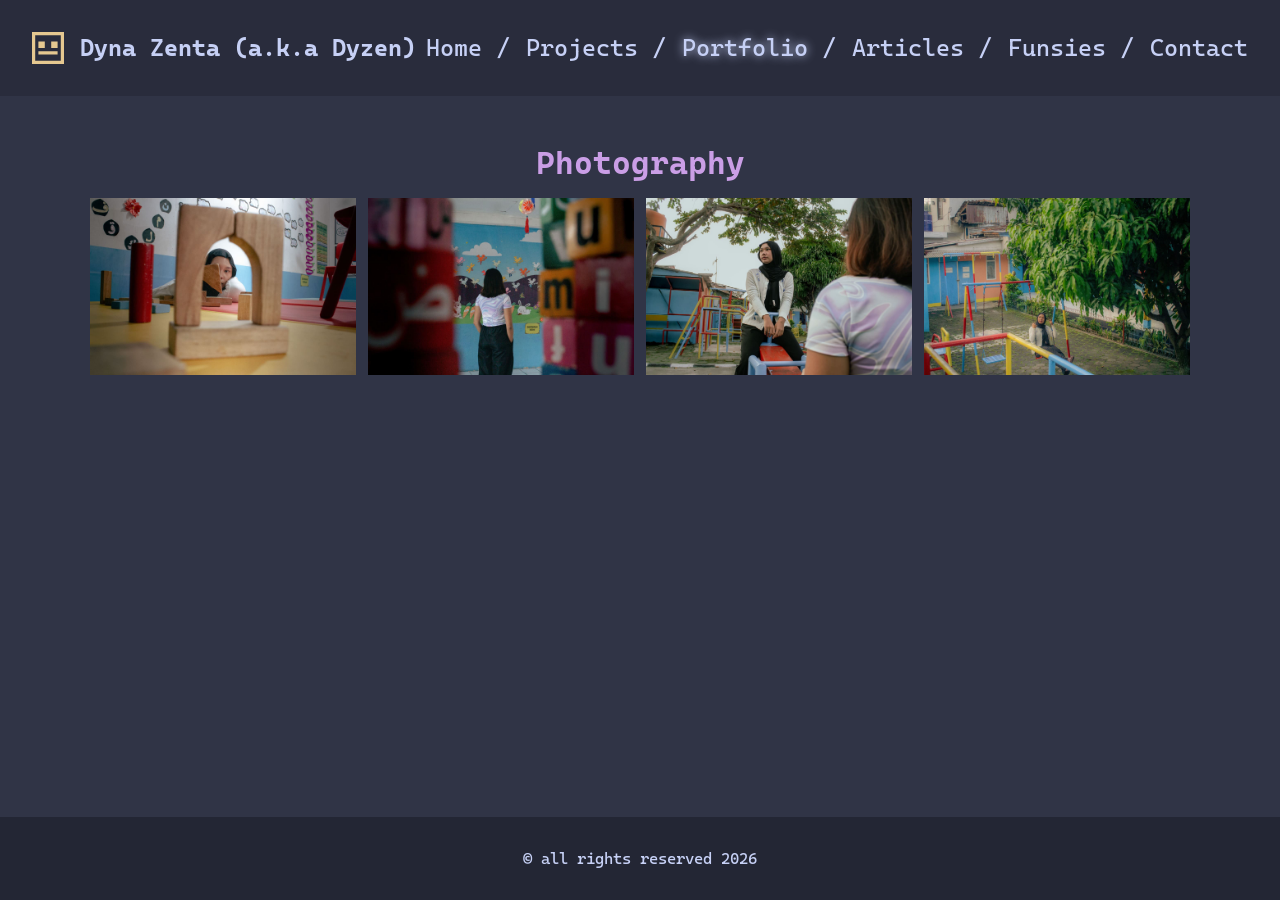
<file: Basic-HTML-Site/photography.html>
<!-- prettier-ignore -->
<!DOCTYPE html>
<html lang="en">
    <head>
        <meta charset="UTF-8" />
        <meta name="viewport" content="width=device-width, initial-scale=1.0" />
        <link rel="stylesheet" href="style.css" />

        <link rel="icon" type="image/png" sizes="32x32" href="media/favicons/favicon-32x32.png" />
        <link rel="apple-touch-icon" sizes="180x180" href="media/favicons/apple-touch-icon.png" />
        <link rel="manifest" href="media/favicons/site.webmanifest" />

        <!-- SEO Meta Tags -->
        <meta name="description" content="Zen's Basic Website" />
        <meta name="keywords" content="frontend, developer, HTML, CSS, Basic Website, portfolio" />
        <meta name="author" content="Dyna Zenta" />

        <!-- OG Tags -->
        <meta property="og:title" content="Dyna Zenta - Frontend Developer" />
        <meta property="og:type" content="website" />
        <meta property="og:description" content="my basic website" />
        <meta
            property="og:image"
            content="https://dyzen23.github.io/Zens-Frontend-Projects/Basic-HTML-Site/website-preview.png"
        />
        <meta property="og:url" content="https://dyzen23.github.io/Zens-Frontend-Projects/Basic-HTML-Site/" />

        <title>Photography - Zen's Basic Website</title>
    </head>
    <body>
        <header>
            <div class="toppest">
                <div class="titlebar">
                    <svg
                        width="800px"
                        height="800px"
                        viewBox="0 0 20 20"
                        version="1.1"
                        xmlns="http://www.w3.org/2000/svg"
                        xmlns:xlink="http://www.w3.org/1999/xlink"
                        id="headicon"
                    >
                        <title>emoji_neutral_square [#408]</title>
                        <desc>Created with Sketch.</desc>
                        <defs></defs>
                        <g id="Page-1" stroke="none" stroke-width="1" fill="none" fill-rule="evenodd">
                            <g
                                id="Dribbble-Light-Preview"
                                transform="translate(-60.000000, -6359.000000)"
                                fill="#000000"
                            >
                                <g id="icons" transform="translate(56.000000, 160.000000)">
                                    <path
                                        d="M16,6209 L20,6209 L20,6205 L16,6205 L16,6209 Z M8,6209 L12,6209 L12,6205 L8,6205 L8,6209 Z M8,6213 L20,6213 L20,6211 L8,6211 L8,6213 Z M6,6217 L22,6217 L22,6201 L6,6201 L6,6217 Z M4,6219 L24,6219 L24,6199 L4,6199 L4,6219 Z"
                                        id="emoji_neutral_square-[#408]"
                                    ></path>
                                </g>
                            </g>
                        </g>
                    </svg>
                    <p>Dyna Zenta (a.k.a Dyzen)</p>
                </div>
                <nav class="navbar">
                    <p><a href="index.html">Home</a></p>
                    <p><a href="projects.html">Projects</a></p>
                    <p>
                        <span class="dropdown">
                            <input type="checkbox" id="dropdown-portfolio" class="dropdown-checkbox" />
                            <label for="dropdown-portfolio" class="dropdown-btn active">Portfolio</label>
                            <span class="dropdown-content">
                                <a href="photography.html">Photography</a>
                                <a href="design.html">Design</a>
                            </span>
                        </span>
                    </p>
                    <p><a href="articles.html">Articles</a></p>
                    <p><a href="funsies.html">Funsies</a></p>
                    <p><a href="contact.html">Contact</a></p>
                </nav>
            </div>
        </header>
        <main>
            <div class="content">
                <h1>Photography</h1>
                <div class="gallery">
                    <figure class="shot">
                        <img src="media/photography/photo-01.jpg" alt="Describe photo 1" loading="lazy" />

                        <figcaption>Chronotopia 1</figcaption>
                    </figure>
                    <figure class="shot">
                        <img src="media/photography/photo-02.jpg" alt="Describe photo 2" loading="lazy" />
                        <figcaption>Chronotopia 2</figcaption>
                    </figure>
                    <figure class="shot">
                        <img src="media/photography/photo-03.jpg" alt="Describe photo 3" loading="lazy" />
                        <figcaption>Chronotopia 3</figcaption>
                    </figure>
                    <figure class="shot">
                        <img src="media/photography/photo-04.jpg" alt="Describe photo 4" loading="lazy" />
                        <figcaption>Chronotopia 4</figcaption>
                    </figure>
                </div>
            </div>
        </main>
        <footer>
            <p>&copy; all rights reserved 2026</p>
        </footer>
    </body>
    <script async src="//www.instagram.com/embed.js"></script>
</html>
</file>
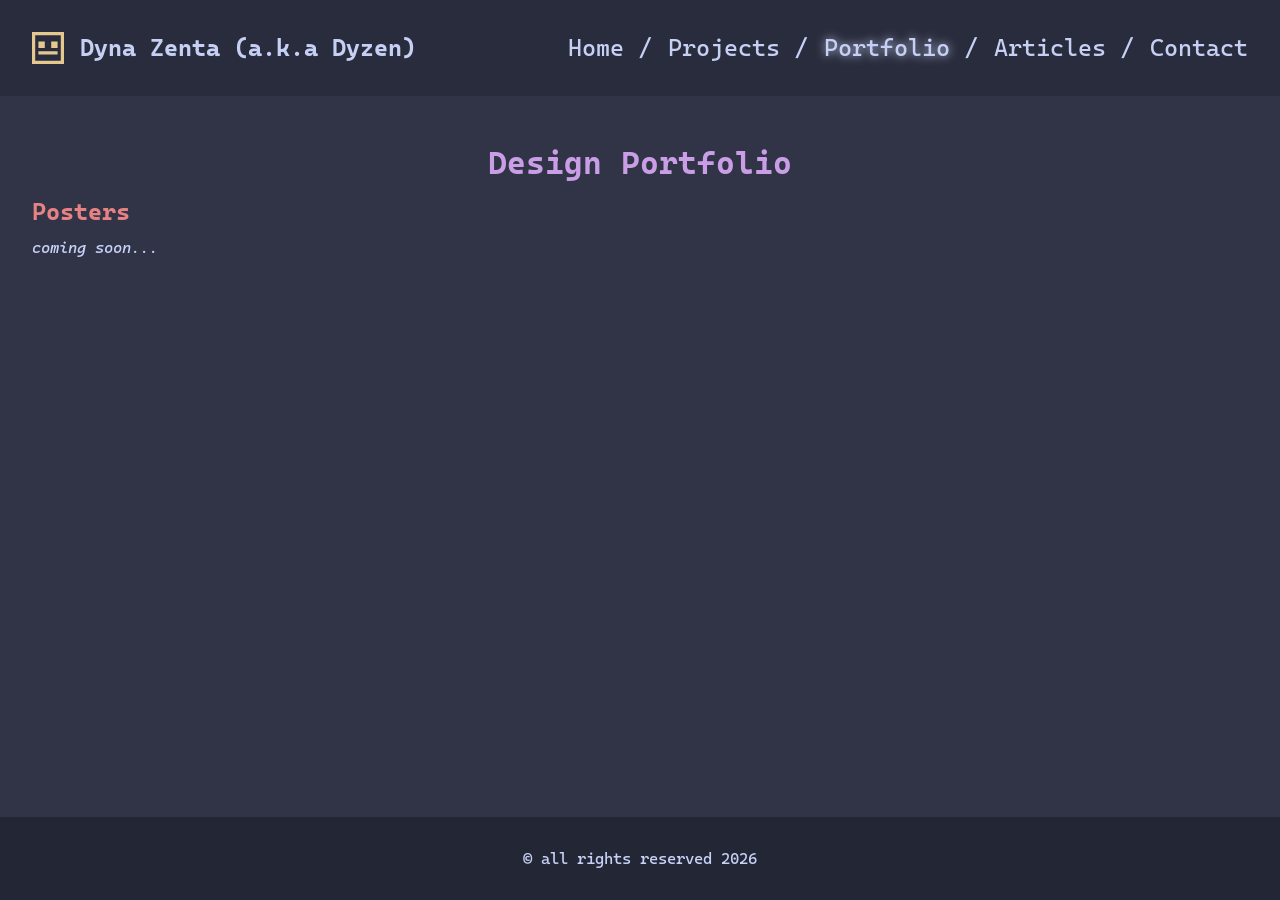
<file: Basic-HTML-Site/portfolio.html>
<!-- prettier-ignore -->
<!DOCTYPE html>
<html lang="en">
    <head>
        <meta charset="UTF-8" />
        <meta name="viewport" content="width=device-width, initial-scale=1.0" />
        <link rel="stylesheet" href="style.css" />

        <!-- Standard favicons -->
        <link rel="icon" type="image/x-icon" href="media/favicons/favicon.ico" />
        <link rel="icon" type="image/png" sizes="16x16" href="media/favicons/favicon-16x16.png" />
        <link rel="icon" type="image/png" sizes="32x32" href="media/favicons/favicon-32x32.png" />

        <!-- Apple touch icon -->
        <link rel="apple-touch-icon" sizes="180x180" href="media/favicons/apple-touch-icon.png" />

        <!-- Android Chrome -->
        <link rel="manifest" href="media/favicons/site.webmanifest" />

        <!-- SEO Meta Tags -->
        <meta name="description" content="Zen's Basic Website" />
        <meta name="keywords" content="frontend, developer, HTML, CSS, Basic Website, portfolio" />
        <meta name="author" content="Dyna Zenta" />

        <!-- OG Tags -->
        <meta property="og:title" content="Dyna Zenta - Frontend Developer" />
        <meta property="og:type" content="website" />
        <meta property="og:description" content="my basic website" />
        <meta property="og:image" content="https://yoursite.com/preview.png" />
        <!-- ^ My Github Page Preview PNG Link Here (addlater) -->
        <meta property="og:url" content="https://dyzen23.github.io/Zens-Frontend-Projects/Basic-HTML-Site/" />

        <title>Articles - Zen's Basic Website</title>
    </head>
    <body>
        <header>
            <div class="toppest">
                <div class="titlebar">
                    <svg
                        width="800px"
                        height="800px"
                        viewBox="0 0 20 20"
                        version="1.1"
                        xmlns="http://www.w3.org/2000/svg"
                        xmlns:xlink="http://www.w3.org/1999/xlink"
                        id="headicon"
                    >
                        <title>emoji_neutral_square [#408]</title>
                        <desc>Created with Sketch.</desc>
                        <defs></defs>
                        <g id="Page-1" stroke="none" stroke-width="1" fill="none" fill-rule="evenodd">
                            <g
                                id="Dribbble-Light-Preview"
                                transform="translate(-60.000000, -6359.000000)"
                                fill="#000000"
                            >
                                <g id="icons" transform="translate(56.000000, 160.000000)">
                                    <path
                                        d="M16,6209 L20,6209 L20,6205 L16,6205 L16,6209 Z M8,6209 L12,6209 L12,6205 L8,6205 L8,6209 Z M8,6213 L20,6213 L20,6211 L8,6211 L8,6213 Z M6,6217 L22,6217 L22,6201 L6,6201 L6,6217 Z M4,6219 L24,6219 L24,6199 L4,6199 L4,6219 Z"
                                        id="emoji_neutral_square-[#408]"
                                    ></path>
                                </g>
                            </g>
                        </g>
                    </svg>
                    <p>Dyna Zenta (a.k.a Dyzen)</p>
                </div>
                <nav class="navbar">
                    <p><a href="index.html">Home</a></p>
                    <p><a href="projects.html">Projects</a></p>
                    <p><a href="portfolio.html" class="active">Portfolio</a></p>
                    <p><a href="articles.html"">Articles</a></p>
                    <p><a href="contact.html">Contact</a></p>
                </nav>
            </div>
        </header>
        <main>
            <div class="content">
                <h1>Design Portfolio</h1>
                <h2>Posters</h2>
                <p><i>coming soon...</i></p>
            </div>
        </main>
        <footer>
            <p>&copy; all rights reserved 2026</p>
        </footer>
    </body>
</html>
</file>
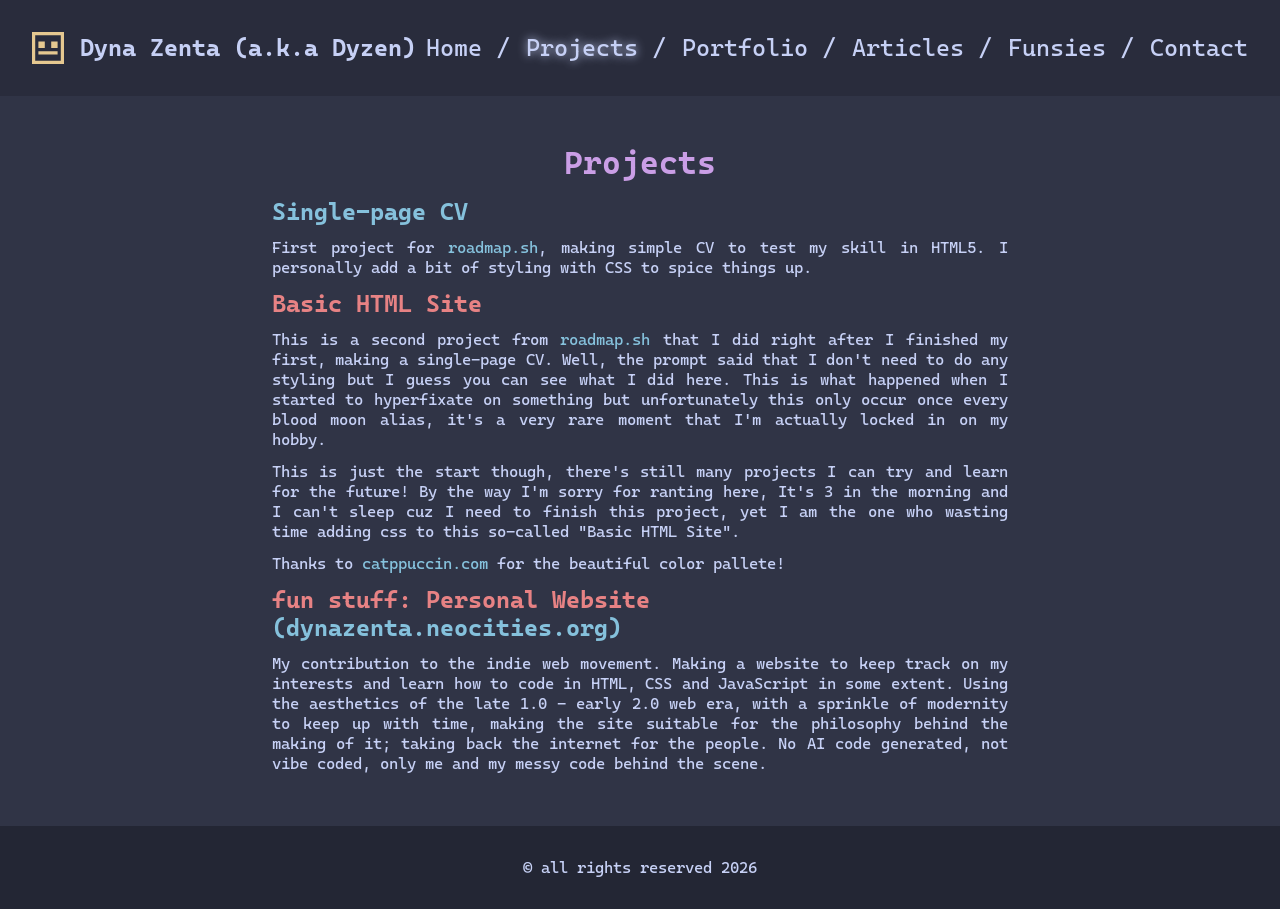
<file: Basic-HTML-Site/projects.html>
<!-- prettier-ignore -->
<!DOCTYPE html>
<html lang="en">
    <head>
        <meta charset="UTF-8" />
        <meta name="viewport" content="width=device-width, initial-scale=1.0" />
        <link rel="stylesheet" href="style.css" />

        <link rel="icon" type="image/png" sizes="32x32" href="media/favicons/favicon-32x32.png" />
        <link rel="apple-touch-icon" sizes="180x180" href="media/favicons/apple-touch-icon.png" />
        <link rel="manifest" href="media/favicons/site.webmanifest" />

        <!-- SEO Meta Tags -->
        <meta name="description" content="Zen's Basic Website" />
        <meta name="keywords" content="frontend, developer, HTML, CSS, Basic Website, portfolio" />
        <meta name="author" content="Dyna Zenta" />

        <!-- OG Tags -->
        <meta property="og:title" content="Dyna Zenta - Frontend Developer" />
        <meta property="og:type" content="website" />
        <meta property="og:description" content="my basic website" />
        <meta
            property="og:image"
            content="https://dyzen23.github.io/Zens-Frontend-Projects/Basic-HTML-Site/website-preview.png"
        />
        <meta property="og:url" content="https://dyzen23.github.io/Zens-Frontend-Projects/Basic-HTML-Site/" />

        <title>Projects - Zen's Basic Website</title>
    </head>
    <body>
        <header>
            <div class="toppest">
                <div class="titlebar">
                    <svg
                        width="800px"
                        height="800px"
                        viewBox="0 0 20 20"
                        version="1.1"
                        xmlns="http://www.w3.org/2000/svg"
                        xmlns:xlink="http://www.w3.org/1999/xlink"
                        id="headicon"
                    >
                        <title>emoji_neutral_square [#408]</title>
                        <desc>Created with Sketch.</desc>
                        <defs></defs>
                        <g id="Page-1" stroke="none" stroke-width="1" fill="none" fill-rule="evenodd">
                            <g
                                id="Dribbble-Light-Preview"
                                transform="translate(-60.000000, -6359.000000)"
                                fill="#000000"
                            >
                                <g id="icons" transform="translate(56.000000, 160.000000)">
                                    <path
                                        d="M16,6209 L20,6209 L20,6205 L16,6205 L16,6209 Z M8,6209 L12,6209 L12,6205 L8,6205 L8,6209 Z M8,6213 L20,6213 L20,6211 L8,6211 L8,6213 Z M6,6217 L22,6217 L22,6201 L6,6201 L6,6217 Z M4,6219 L24,6219 L24,6199 L4,6199 L4,6219 Z"
                                        id="emoji_neutral_square-[#408]"
                                    ></path>
                                </g>
                            </g>
                        </g>
                    </svg>
                    <p>Dyna Zenta (a.k.a Dyzen)</p>
                </div>
                <nav class="navbar">
                    <p><a href="index.html">Home</a></p>
                    <p><a href="projects.html" class="active">Projects</a></p>
                    <p>
                        <span class="dropdown">
                            <input type="checkbox" id="dropdown-portfolio" class="dropdown-checkbox" />
                            <label for="dropdown-portfolio" class="dropdown-btn">Portfolio</label>
                            <span class="dropdown-content">
                                <a href="photography.html">Photography</a>
                                <a href="design.html">Design</a>
                            </span>
                        </span>
                    </p>
                    <p><a href="articles.html">Articles</a></p>
                    <p><a href="funsies.html">Funsies</a></p>
                    <p><a href="contact.html">Contact</a></p>
                </nav>
            </div>
        </header>
        <main>
            <div class="content longtext-box">
                <h1>Projects</h1>
                <h2><a href="../Single-page-CV/index.html">Single-page CV</a></h2>
                <p>
                    First project for <a href="https://roadmap.sh/projects/">roadmap.sh</a>, making simple CV to test my
                    skill in HTML5. I personally add a bit of styling with CSS to spice things up.
                </p>
                <h2>Basic HTML Site</h2>
                <p>
                    This is a second project from <a href="https://roadmap.sh/projects/">roadmap.sh</a> that I did right
                    after I finished my first, making a single-page CV. Well, the prompt said that I don't need to do
                    any styling but I guess you can see what I did here. This is what happened when I started to
                    hyperfixate on something but unfortunately this only occur once every blood moon alias, it's a very
                    rare moment that I'm actually locked in on my hobby.
                </p>
                <p>
                    This is just the start though, there's still many projects I can try and learn for the future! By
                    the way I'm sorry for ranting here, It's 3 in the morning and I can't sleep cuz I need to finish
                    this project, yet I am the one who wasting time adding css to this so-called "Basic HTML Site".
                </p>
                <p>
                    Thanks to <a href="https://catppuccin.com/palette/">catppuccin.com</a> for the beautiful color
                    pallete!
                </p>
                <h2>
                    fun stuff: Personal Website <a href="https://dynazenta.neocities.org/">(dynazenta.neocities.org)</a>
                </h2>
                <p>
                    My contribution to the indie web movement. Making a website to keep track on my interests and learn
                    how to code in HTML, CSS and JavaScript in some extent. Using the aesthetics of the late 1.0 - early
                    2.0 web era, with a sprinkle of modernity to keep up with time, making the site suitable for the
                    philosophy behind the making of it; taking back the internet for the people. No AI code generated,
                    not vibe coded, only me and my messy code behind the scene.
                </p>
            </div>
        </main>
        <footer>
            <p>&copy; all rights reserved 2026</p>
        </footer>
    </body>
</html>
</file>
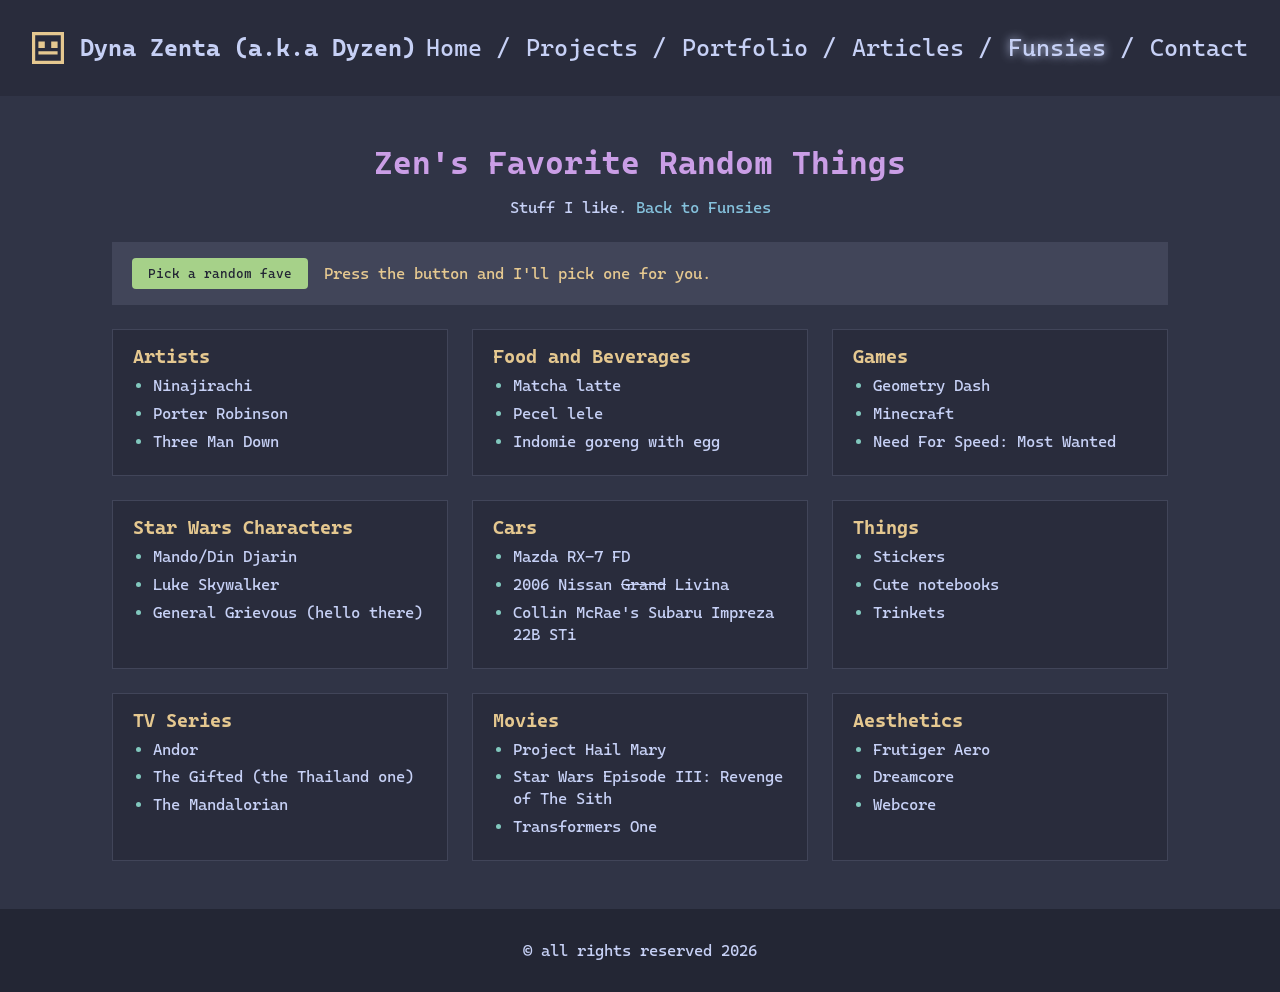
<file: Basic-HTML-Site/randomfaves.html>
<!-- prettier-ignore -->
<!DOCTYPE html>
<html lang="en">
    <head>
        <meta charset="UTF-8" />
        <meta name="viewport" content="width=device-width, initial-scale=1.0" />
        <link rel="stylesheet" href="style.css" />

        <link rel="icon" type="image/png" sizes="32x32" href="media/favicons/favicon-32x32.png" />
        <link rel="apple-touch-icon" sizes="180x180" href="media/favicons/apple-touch-icon.png" />
        <link rel="manifest" href="media/favicons/site.webmanifest" />

        <meta name="description" content="Zen's favorite random things" />
        <meta name="keywords" content="favorites, random, music, food, games" />
        <meta name="author" content="Dyna Zenta" />

        <title>Favorite Random Things - Zen's Basic Website</title>
    </head>
    <body>
        <header>
            <div class="toppest">
                <div class="titlebar">
                    <svg
                        width="800px"
                        height="800px"
                        viewBox="0 0 20 20"
                        version="1.1"
                        xmlns="http://www.w3.org/2000/svg"
                        xmlns:xlink="http://www.w3.org/1999/xlink"
                        id="headicon"
                    >
                        <title>emoji_neutral_square [#408]</title>
                        <desc>Created with Sketch.</desc>
                        <defs></defs>
                        <g id="Page-1" stroke="none" stroke-width="1" fill="none" fill-rule="evenodd">
                            <g
                                id="Dribbble-Light-Preview"
                                transform="translate(-60.000000, -6359.000000)"
                                fill="#000000"
                            >
                                <g id="icons" transform="translate(56.000000, 160.000000)">
                                    <path
                                        d="M16,6209 L20,6209 L20,6205 L16,6205 L16,6209 Z M8,6209 L12,6209 L12,6205 L8,6205 L8,6209 Z M8,6213 L20,6213 L20,6211 L8,6211 L8,6213 Z M6,6217 L22,6217 L22,6201 L6,6201 L6,6217 Z M4,6219 L24,6219 L24,6199 L4,6199 L4,6219 Z"
                                        id="emoji_neutral_square-[#408]"
                                    ></path>
                                </g>
                            </g>
                        </g>
                    </svg>
                    <p>Dyna Zenta (a.k.a Dyzen)</p>
                </div>
                <nav class="navbar">
                    <p><a href="index.html">Home</a></p>
                    <p><a href="projects.html">Projects</a></p>
                    <p>
                        <span class="dropdown">
                            <input type="checkbox" id="dropdown-portfolio" class="dropdown-checkbox" />
                            <label for="dropdown-portfolio" class="dropdown-btn">Portfolio</label>
                            <span class="dropdown-content">
                                <a href="photography.html">Photography</a>
                                <a href="design.html">Design</a>
                            </span>
                        </span>
                    </p>
                    <p><a href="articles.html">Articles</a></p>
                    <p><a href="funsies.html" class="active">Funsies</a></p>
                    <p><a href="contact.html">Contact</a></p>
                </nav>
            </div>
        </header>

        <main id="randomfaves-page">
            <div class="content">
                <h1>Zen's Favorite Random Things</h1>
                <p style="text-align: center">Stuff I like. <a href="funsies.html">Back to Funsies</a></p>
                <div class="fave-random">
                    <button type="button" id="fave-pick">Pick a random fave</button>
                    <p id="fave-result" aria-live="polite">Press the button and I'll pick one for you.</p>
                </div>
                <div class="fave-grid">
                    <section class="fave-card">
                        <h3>Artists</h3>
                        <ul>
                            <li>Ninajirachi</li>
                            <li>Porter Robinson</li>
                            <li>Three Man Down</li>
                        </ul>
                    </section>
                    <section class="fave-card">
                        <h3>Food and Beverages</h3>
                        <ul>
                            <li>Matcha latte</li>
                            <li>Pecel lele</li>
                            <li>Indomie goreng with egg</li>
                        </ul>
                    </section>
                    <section class="fave-card">
                        <h3>Games</h3>
                        <ul>
                            <li>Geometry Dash</li>
                            <li>Minecraft</li>
                            <li>Need For Speed: Most Wanted</li>
                        </ul>
                    </section>
                    <section class="fave-card">
                        <h3>Star Wars Characters</h3>
                        <ul>
                            <li>Mando/Din Djarin</li>
                            <li>Luke Skywalker</li>
                            <li>General Grievous (hello there)</li>
                        </ul>
                    </section>
                    <section class="fave-card">
                        <h3>Cars</h3>
                        <ul>
                            <li>Mazda RX-7 FD</li>
                            <li>2006 Nissan <s>Grand</s> Livina</li>
                            <li>Collin McRae's Subaru Impreza 22B STi</li>
                        </ul>
                    </section>
                    <section class="fave-card">
                        <h3>Things</h3>
                        <ul>
                            <li>Stickers</li>
                            <li>Cute notebooks</li>
                            <li>Trinkets</li>
                        </ul>
                    </section>
                    <section class="fave-card">
                        <h3>TV Series</h3>
                        <ul>
                            <li>Andor</li>
                            <li>The Gifted (the Thailand one)</li>
                            <li>The Mandalorian</li>
                        </ul>
                    </section>
                    <section class="fave-card">
                        <h3>Movies</h3>
                        <ul>
                            <li>Project Hail Mary</li>
                            <li>Star Wars Episode III: Revenge of The Sith</li>
                            <li>Transformers One</li>
                        </ul>
                    </section>
                    <section class="fave-card">
                        <h3>Aesthetics</h3>
                        <ul>
                            <li>Frutiger Aero</li>
                            <li>Dreamcore</li>
                            <li>Webcore</li>
                        </ul>
                    </section>
                </div>
            </div>
        </main>

        <footer>
            <p>&copy; all rights reserved 2026</p>
        </footer>

        <script>
            const pickBtn = document.getElementById("fave-pick");
            const result = document.getElementById("fave-result");

            pickBtn.addEventListener("click", () => {
                const items = Array.from(document.querySelectorAll(".fave-card li"));
                if (items.length === 0) return;

                document.querySelectorAll(".fave-picked").forEach((li) => li.classList.remove("fave-picked"));

                const picked = items[Math.floor(Math.random() * items.length)];
                picked.classList.add("fave-picked");

                const category = picked.closest(".fave-card").querySelector("h3").textContent;
                result.textContent = category + ": " + picked.textContent;
                picked.scrollIntoView({ behavior: "smooth", block: "center" });
            });
        </script>
    </body>
</html>
</file>
<file: Basic-HTML-Site/style.css>
@import url("https://fonts.googleapis.com/css2?family=Cascadia+Mono:ital,wght@0,200..700;1,200..700&display=swap");

* {
    margin: 0;
    padding: 0;
    box-sizing: border-box;
}

body {
    font-family: "Cascadia Mono", sans-serif;
    font-optical-sizing: auto;
    font-style: normal;
    color: #c6d0f5;
    background-color: #303446;
    display: flex;
    flex-direction: column;
    min-height: 100vh;
}

#headicon {
    width: 2rem;
    height: 2rem;
}

#headicon path {
    width: 2rem;
    fill: #e5c890;
}

header {
    background-color: #292c3c;
    padding: 2rem;
}

.toppest {
    display: flex;
    align-items: center;
    justify-content: space-between;
}

.titlebar {
    display: flex;
    justify-content: flex-start;
    align-items: center;
    gap: 1rem;
}

.titlebar p {
    text-align: left;
    font-size: 1.5rem;
    font-weight: bold;
    color: #c6d0f5;
}

.navbar {
    display: flex;
    justify-content: flex-end;
    align-items: center;
    gap: 1rem;
}

.navbar p {
    font-size: 1.5rem;
}

.navbar a {
    text-decoration: none;
}

.navbar a:link,
.navbar a:visited {
    color: #c6d0f5;
}

.navbar a:hover,
.navbar a.active {
    color: #c6d0f5;
    text-shadow: 0 0 10px #c6d0f5;
}

/* thingy to put slash after p in navbar */
.navbar p::after {
    content: " /";
}

/* remove the last slash just cause */
.navbar p:last-child::after {
    content: "";
}

.banner {
    text-align: center;
    margin: 5rem;
}

.banner h1 {
    color: #81c8be;
    font-size: 2.25rem;
    margin-bottom: 1rem;
}

.banner p {
    font-size: 1.25rem;
    margin-top: 1rem;
}

main {
    display: flex;
    flex: 1;
    align-items: stretch;
    padding: 0;
    flex-wrap: wrap;
}

main div.content {
    flex: 1;
    width: 50rem;
    padding: 2rem 2rem;
}

main div.content-full {
    width: 100%;
    padding: 2rem;
    flex-basis: 100%;
    text-align: center;
}

main div.quotes {
    display: flex;
    justify-content: space-evenly;
}

blockquote {
    width: 20%;
}

main div.sidebar-left,
main div.sidebar-right {
    width: 30%;
    background-color: #414559;
    padding: 1.5rem 2rem;
}

main div.sidebar-left {
    margin: 0;
}

main div.sidebar-right {
    margin: 0;
}

main h1 {
    color: #ca9ee6;
    margin: 1rem 0 1rem 0;
    text-align: center;
}

main h2 {
    color: #e78284;
    margin: 0.75rem 0 0.75rem 0;
}

main h2 a {
    color: #e18484;
    text-decoration: underline;
}

main h2 a:visited {
    color: #ff76bd;
}

main h3 {
    color: #e5c890;
    margin: 0.75rem 0 0.5rem 0;
}

main h4 {
    color: #a6d189;
    margin: 0.75rem 0 0.25rem 0;
}

main p {
    line-height: 1.25;
    text-align: justify;
    margin: 0.75rem 0 0.25rem 0;
}

main a:link {
    color: #85c1dc;
    text-decoration: none;
}

main a:visited {
    color: #8caaee;
    text-decoration: none;
}

main a:hover {
    color: #a3e0fc;
    text-decoration: underline;
}

main a:active {
    color: #e5f6ff;
    text-decoration: underline;
}

.formblock {
    margin: 1em;
}

.ig-posts {
    display: flex;
    justify-content: center;
}

.posters-plural {
    text-align: center;
}

.poster {
    margin: 10px;
    max-width: 450px;
}

footer {
    display: flex;
    align-items: center;
    justify-content: center;
    background-color: #232634;
    padding: 2rem;
    margin-top: 1rem;
}

/* article page stuff */

.articles {
    display: flex;
    flex-wrap: wrap;
    justify-content: center;
    flex-grow: 0;
}

.one-article {
    border-style: solid;
    border-width: 1px;
    border-color: #414559;
    background-color: #292c3c;
    padding: 1rem 2rem 1rem 2rem;
    margin: 2rem;
    flex: 1 0 40%;
    max-width: 45rem;
}

.one-article:hover {
    border-color: #e78284;
    box-shadow: 0 0 10px #232634;
}

.articles .article-link,
.articles a:hover {
    text-decoration: none;
    color: inherit;
    display: block;
}

main .articles a:link,
main .articles a:visited {
    color: #c6d0f5;
}

.longtext-box {
    margin-left: 15rem;
    margin-right: 15rem;
}

/* funsies stuff */

#funsies-page {
    align-content: flex-start;
}

.funsies-box {
    display: flex;
    align-items: stretch;
    justify-content: center;
    gap: 2rem;
    flex-basis: 100%;
    padding: 2rem;
}

main a.funsies-item,
main a.funsies-item:link,
main a.funsies-item:visited {
    display: flex;
    flex-direction: column;
    justify-content: center;
    align-items: center;
    gap: 0.75rem;
    width: 500px;
    max-width: 100%;
    min-height: 300px;
    padding: 2rem;
    border: 1px solid #414559;
    background-color: #292c3c;
    color: #c6d0f5;
    text-align: center;
    text-decoration: none;
}

main a.funsies-item:hover {
    color: #c6d0f5;
    text-decoration: none;
    box-shadow: 0 0 10px #232634;
}

main a.funsies-item-library:hover {
    border-color: #81c8be;
}

main a.funsies-item-faves:hover {
    border-color: #e5c890;
}

.funsies-item h2 {
    margin: 0;
}

.funsies-item-library h2 {
    color: #81c8be;
}

.funsies-item-faves h2 {
    color: #e5c890;
}

.funsies-item p {
    margin: 0;
    text-align: center;
}

.funsies-cta {
    margin-top: 0.5rem;
    padding-bottom: 0.1rem;
    border-bottom: 1px solid #c6d0f58e;
    font-size: 0.9rem;
}

.funsies-item:hover .funsies-cta {
    border-bottom-color: #c6d0f5;
}

/* photography stuff */

.gallery {
    column-width: 260px;
    column-gap: 12px;
    max-width: 1100px; /* batas lebar galeri, ubah sesuai selera */
    margin-inline: auto; /* ini yang membuatnya di tengah */
}

.shot {
    position: relative;
    margin: 0 0 12px;
    break-inside: avoid;
    background: #8884;
    overflow: hidden;
}

.shot .open {
    display: block;
    width: 100%;
    padding: 0;
    border: 0;
    background: none;
    cursor: zoom-in;
}

.shot img {
    display: block;
    width: 100%;
    height: auto;
    transition: transform 0.3s ease;
}

.shot:hover img,
.shot .open:focus-visible img {
    transform: scale(1.03);
}

.shot .open:focus-visible {
    outline: 3px solid currentColor;
    outline-offset: -3px;
}

.shot figcaption {
    position: absolute;
    inset: auto 0 0 0;
    padding: 24px 10px 8px;
    font-size: 0.85rem;
    color: #fff;
    background: linear-gradient(transparent, rgba(0, 0, 0, 0.7));
    opacity: 0;
    transition: opacity 0.25s;
    pointer-events: none;
}

.shot:hover figcaption,
.shot:focus-within figcaption {
    opacity: 1;
}

@media (hover: none) {
    .shot figcaption {
        opacity: 1;
    }
}

/* e-library stuff */

#librarypage {
    align-content: flex-start;
}

#librarypage div.content {
    flex-basis: 100%;
    max-width: 70rem;
    margin: 0 auto;
}

.lib-controls {
    display: flex;
    gap: 1rem;
    margin: 1.5rem 0 1rem 0;
}

.lib-controls input,
.lib-controls select {
    background-color: #414559;
    color: #c6d0f5;
    border: 1px solid #c6d0f58e;
    font-family: "Cascadia Mono", sans-serif;
    padding: 0.5rem 0.75rem;
    height: 2.5rem;
}

.lib-controls input {
    flex: 1;
}

.lib-controls input:focus,
.lib-controls select:focus,
.lib-filter:focus-visible {
    outline: 2px solid #81c8be;
    outline-offset: 2px;
}

.lib-filters {
    display: flex;
    flex-wrap: wrap;
    gap: 0.5rem;
}

.lib-filter {
    background-color: transparent;
    color: #c6d0f5;
    border: 1px solid #51576d;
    font-family: "Cascadia Mono", sans-serif;
    padding: 0.4rem 1rem;
    cursor: pointer;
}

.lib-filter:hover {
    border-color: #c6d0f5;
}

.lib-filter.active {
    background-color: #a6d189;
    border-color: #a6d189;
    color: #232634;
}

.lib-count {
    margin: 1rem 0 0.5rem 0;
    font-size: 0.9rem;
    color: #a5adce;
    text-align: left;
}

.lib-grid {
    display: grid;
    grid-template-columns: repeat(auto-fill, minmax(11rem, 1fr));
    gap: 1.5rem;
    margin-top: 1rem;
}

.lib-card {
    display: flex;
    flex-direction: column;
    border: 1px solid #414559;
    background-color: #292c3c;
}

.lib-card:hover {
    border-color: #51576d;
    box-shadow: 0 0 10px #232634;
}

/* e-lib book covers */

.lib-cover {
    aspect-ratio: 2 / 3;
    overflow: hidden;
}

.lib-cover img {
    width: 100%;
    height: 100%;
    object-fit: cover;
    display: block;
}

.lib-cover-generated {
    display: flex;
    flex-direction: column;
    justify-content: space-between;
    padding: 1rem 0.75rem 1rem 1.25rem;
    background-color: #414559;
    border-left: 0.6rem solid var(--spine);
}

.lib-cover-title {
    font-size: 1.1rem;
    font-weight: bold;
    line-height: 1.2;
    color: var(--spine);
    overflow-wrap: anywhere;
}

.lib-cover-author {
    font-size: 0.75rem;
    color: #a5adce;
}

/* card text */

.lib-info {
    padding: 0.75rem;
    display: flex;
    flex-direction: column;
    gap: 0.2rem;
    flex: 1;
}

.lib-info h3 {
    margin: 0;
    font-size: 1rem;
    line-height: 1.25;
}

.lib-info h3 a {
    color: #e5c890;
}

main .lib-info p {
    margin: 0;
    text-align: left;
    font-size: 0.8rem;
}

main .lib-info .lib-meta {
    color: #a5adce;
}

main .lib-info .lib-stars {
    color: #e5c890;
}

.lib-badge {
    align-self: flex-start;
    margin-top: auto;
    padding: 0.15rem 0.5rem;
    font-size: 0.75rem;
    color: #232634;
}

.lib-badge-read {
    background-color: #a6d189;
}

.lib-badge-reading {
    background-color: #e5c890;
}

.lib-badge-to-read {
    background-color: #8caaee;
}

main .lib-empty {
    grid-column: 1 / -1;
    text-align: center;
    padding: 2rem 0;
}

/* random faves page */

#randomfaves-page {
    align-content: flex-start;
}

#randomfaves-page div.content {
    flex-basis: 100%;
    max-width: 70rem;
    margin: 0 auto;
}

.fave-random {
    display: flex;
    align-items: center;
    gap: 1rem;
    flex-wrap: wrap;
    margin: 1.5rem 0 0 0;
    padding: 1rem 1.25rem;
    background-color: #414559;
}

.fave-random button {
    background-color: #a6d189;
    color: #232634;
    border: none;
    border-radius: 4px;
    padding: 0.5rem 1rem;
    font-family: "Cascadia Mono", sans-serif;
    cursor: pointer;
}

.fave-random button:hover {
    background-color: #81c8be;
    box-shadow: 0 0 10px rgb(249, 255, 253);
}

.fave-random button:focus-visible {
    outline: 2px solid #81c8be;
    outline-offset: 2px;
}

main .fave-random p {
    margin: 0;
    text-align: left;
    color: #e5c890;
}

.fave-grid {
    display: grid;
    grid-template-columns: repeat(auto-fill, minmax(16rem, 1fr));
    gap: 1.5rem;
    margin-top: 1.5rem;
}

.fave-card {
    border: 1px solid #414559;
    background-color: #292c3c;
    padding: 1rem 1.25rem;
}

.fave-card h3 {
    margin: 0 0 0.5rem 0;
}

.fave-card ul {
    padding-left: 1.25rem;
}

.fave-card li {
    margin: 0.4rem 0;
    line-height: 1.35;
}

.fave-card li::marker {
    color: #81c8be;
}

.fave-card li.fave-picked {
    background-color: #e5c890;
    color: #232634;
    padding: 0 0.35rem;
}

/* contact form styling */

#contactpage div.content {
    display: flex;
    flex-direction: column;
    align-items: center;
}

.formcontainer {
    text-align: center;
    justify-content: center;
    width: 50%;
}

form {
    background-color: #414559;
    padding: 20px;
}

label {
    display: block;
}

input[type="text"],
input[type="email"],
textarea[name="message"] {
    background-color: #303446;
    color: #c6d0f5;
    border: 1px solid #c6d0f58e;
    font-family: "Cascadia Mono", sans-serif;
}
input[type="text"],
input[type="email"] {
    width: 100%;
    height: 2rem;
    padding: 8px;
    margin: 8px 0;
    display: inline-block;
    box-sizing: border-box;
}

textarea[name="message"] {
    width: 100%;
    height: 4rem;
    padding: 8px;
    margin: 8px 0;
    display: inline-block;
    box-sizing: border-box;
}

button[type="submit"] {
    width: 50%;
    background-color: #a6d189;
    color: #232634;
    padding: 8px;
    margin: 8px 0;
    border: none;
    border-radius: 4px;
    cursor: pointer;
}

button[type="submit"]:hover {
    background-color: #81c8be;
    box-shadow: 0 0 10px rgb(249, 255, 253);
}

/* for mobile yeah I gotchu man */

@media (max-width: 768px) {
    header {
        padding: 1rem;
    }

    .toppest {
        flex-direction: column;
        align-items: flex-start;
        gap: 0.75rem;
    }

    #headicon {
        width: 1.25rem;
        height: 1.25rem;
    }

    .titlebar p {
        font-size: 1rem;
    }

    .navbar {
        flex-wrap: wrap;
        justify-content: flex-start;
        gap: 0.5rem;
    }

    .navbar p {
        font-size: 0.9rem;
    }

    .banner {
        margin: 2rem 1rem;
    }

    .banner h1 {
        font-size: 2rem;
    }

    .banner p {
        font-size: 1rem;
    }

    main {
        flex-direction: column;
        gap: 0;
        flex-wrap: nowrap;
    }

    main div.content {
        flex: 0;
        padding: 1.5rem 1rem;
        max-width: 100%;
    }

    main div.sidebar-left,
    main div.sidebar-right {
        width: 100%;
        padding: 1rem;
        margin: 0;
    }

    main ul {
        padding-left: 1rem;
    }

    main div.content-full {
        width: 100%;
        margin: 1rem 0 1rem 0;
    }

    main div.quotes {
        flex-direction: column;
    }

    blockquote {
        width: 100%;
        margin: 1.5rem 0;
    }

    .formcontainer {
        width: 100%;
    }

    .longtext-box {
        margin-left: 1em;
        margin-right: 1em;
    }
    .lib-controls {
        flex-direction: column;
    }

    .lib-grid {
        grid-template-columns: repeat(auto-fill, minmax(9rem, 1fr));
        gap: 1rem;
    }
    .funsies-box {
        flex-direction: column;
        flex-basis: auto;
        padding: 1rem;
        gap: 1rem;
    }

    main a.funsies-item,
    main a.funsies-item:link,
    main a.funsies-item:visited {
        width: 100%;
        min-height: 12rem;
        padding: 1.5rem 1rem;
    }
}

/* dropdown */

.dropdown {
    position: relative;
    display: inline-block;
}

.dropdown-checkbox {
    display: none;
}

.dropdown-btn {
    cursor: pointer;
    color: #c6d0f5;
    user-select: none;
}

.dropdown-btn:hover,
.dropdown-btn.active {
    color: #c6d0f5;
    text-shadow: 0 0 10px #c6d0f5;
}

/* Menu kontainer dropdown */

.dropdown-content {
    opacity: 0;
    visibility: hidden;
    position: absolute;
    top: 100%;
    left: 0;
    background-color: #414559;
    min-width: 10rem;
    border: 1px solid #51576d;
    border-radius: 1px;
    box-shadow: 0 4px 12px rgba(0, 0, 0, 0.3);
    z-index: 1000;
    margin-top: 0.5rem;
    overflow: hidden;
    transition:
        opacity 0.2s ease 0.5s,
        visibility 0s ease 1.1s;
}

.dropdown-content a {
    display: block;
    padding: 0.6rem 1rem;
    font-size: 1rem;
    color: #c6d0f5;
    text-decoration: none;
    white-space: nowrap;
}

.dropdown-content a:hover {
    background-color: #51576d;
    color: #81c8be;
    text-shadow: none;
}

.dropdown:hover .dropdown-content {
    opacity: 1;
    visibility: visible;
    transition-delay: 0s;
}
</file>
<file: Single-page-CV/style.css>
@import url("https://fonts.googleapis.com/css2?family=Cascadia+Mono:ital,wght@0,200..700;1,200..700&display=swap");

body {
    margin: 5% 15% 5% 15%;
    font-family: "Cascadia Mono", sans-serif;
    font-optical-sizing: auto;
    font-weight: 12px;
    font-style: normal;
    background-color: #f2f0ef;
}

h2 {
    color: #179299;
}
h3 {
    color: #7287fd;
}
</file>
